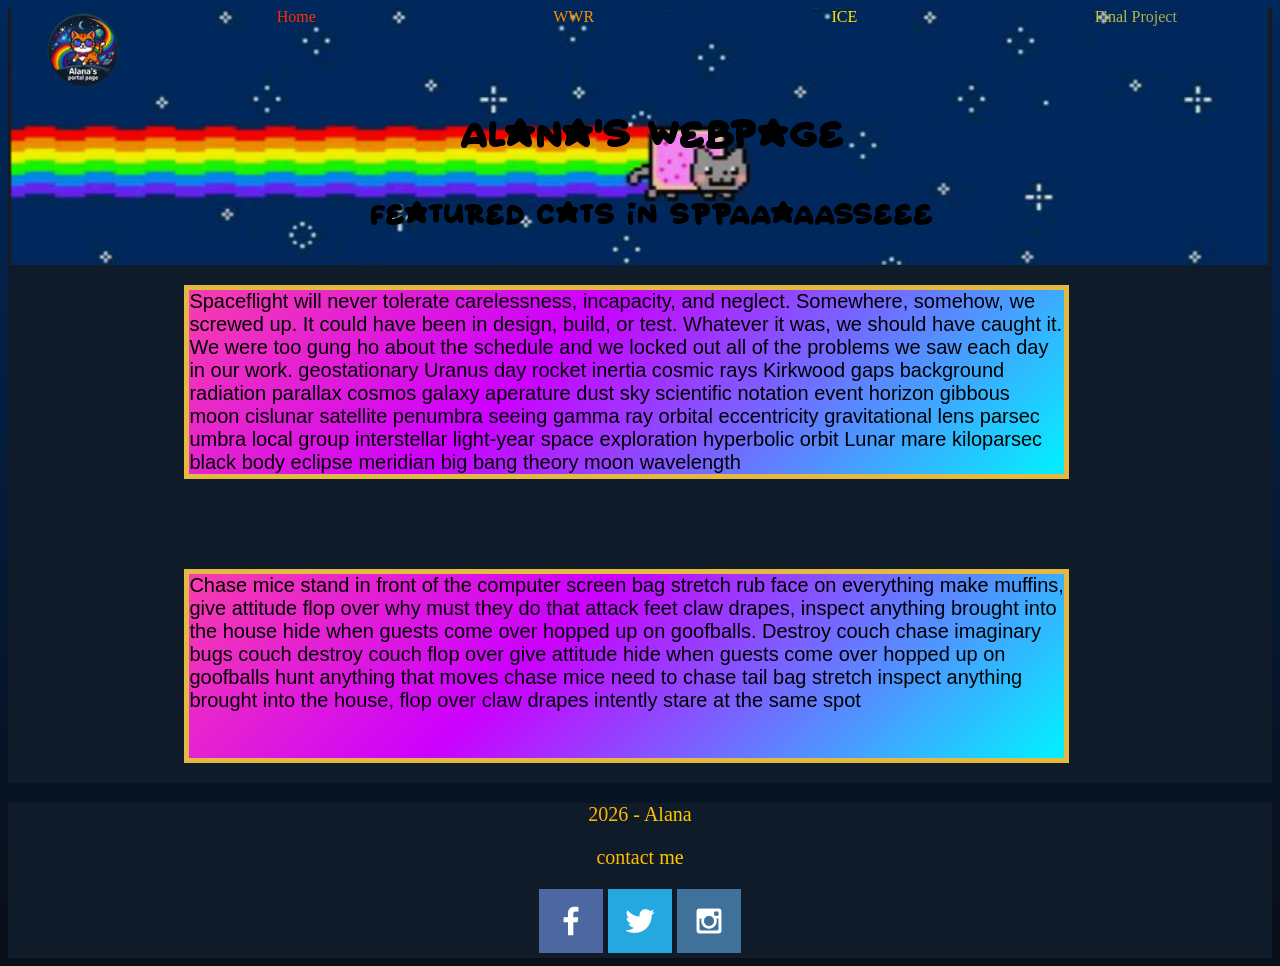
<file: index.html>
<!DOCTYPE html>
<html lang="en">
<head>
  <!--nothing shown on page-->
    <meta charset="UTF-8">
    <meta name="viewport" content="width=device-width, initial-scale=1.0">
    <link rel="stylesheet" href="styles/styles.css">
    <title>site</title>
</head>
<body >
<!--body = evrything shown on the page-->
    <div id='wrapper'>
        <header id="header">
            <a href="logo">
                <img id="logo" width="150" src="images/CatINSpace.png" alt="logo">
            </a>
           <nav id="nav"> <!--navigation-->
               <a href="#">Home</a>
               <a href="wwr/index.html"target="_blank">WWR</a>
               <a href="ice.html"target="_blank">ICE</a>
               <a href="#">Final Project</a>
           </nav>
         <!--title-->
            <H1 id="title">Alana's Webpage</H1>
            <h2 id="under_title">Featured cats in SpPAAaAASseee</h2>
        </header>
        <main id="main">
            <p class="stuff">
                Spaceflight will never tolerate carelessness, incapacity, and neglect. Somewhere, 
                somehow, we screwed up. It could have been in design, build, or test. Whatever it was, 
                we should have caught it. We were too gung ho about the schedule and we locked out all 
                of the problems we saw each day in our work. geostationary Uranus day rocket inertia cosmic
                rays Kirkwood gaps background radiation parallax cosmos galaxy aperature dust sky scientific
                notation event horizon gibbous moon cislunar satellite penumbra seeing gamma ray orbital
                eccentricity gravitational lens parsec umbra local group interstellar light-year space
                exploration hyperbolic orbit Lunar mare kiloparsec black body eclipse meridian big bang theory
                moon wavelength
            </p>
            <p class="facts">
                Chase mice stand in front of the computer screen bag stretch rub face on everything
                make muffins, give attitude flop over why must they do that attack feet claw drapes,
                inspect anything brought into the house hide when guests come over hopped up on goofballs. 
                Destroy couch chase imaginary bugs couch destroy couch flop over give attitude hide when
                guests come over hopped up on goofballs hunt anything that moves chase mice need to chase tail
                bag stretch inspect anything brought into the house, flop over claw drapes intently stare at the 
                same spot
            </p> 
        </main>
        <footer id="footer">
            <div class="contact_me">
             <p>2026 - Alana</p>
             <p>contact me </p>
             <a href="https://facebook.com" target="_blank">
                <img src="../images/facebook.png" alt="fb icon">
             </a>
             <a href="https://twitter.com" target="_blank">
                <img src="../images/twitter.png" alt="twitter icon">
             </a>
             <a href="https://instagram.com" target="_blank">
                <img src="../images/instagram.png" alt="instagram icon">
            </a>
            </div>
        </footer>
    </div>
</body>
</html>
</file>
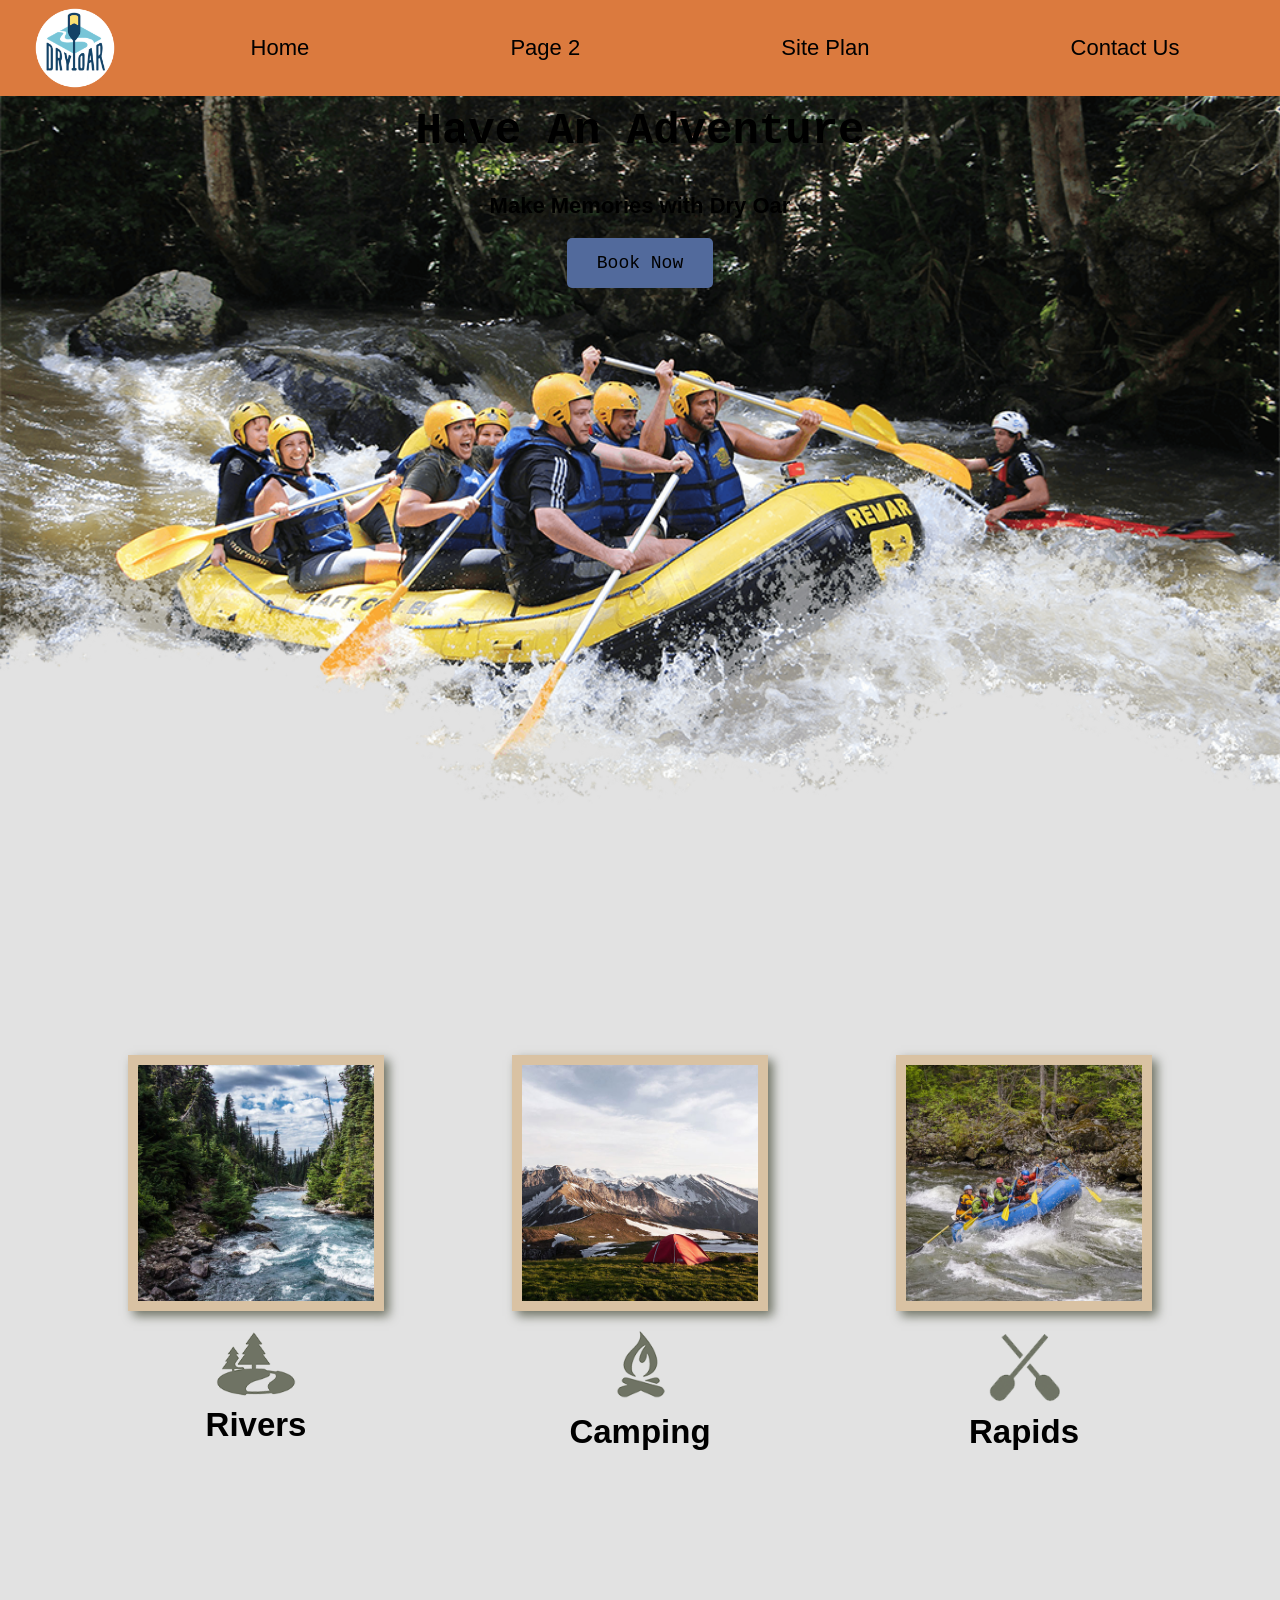
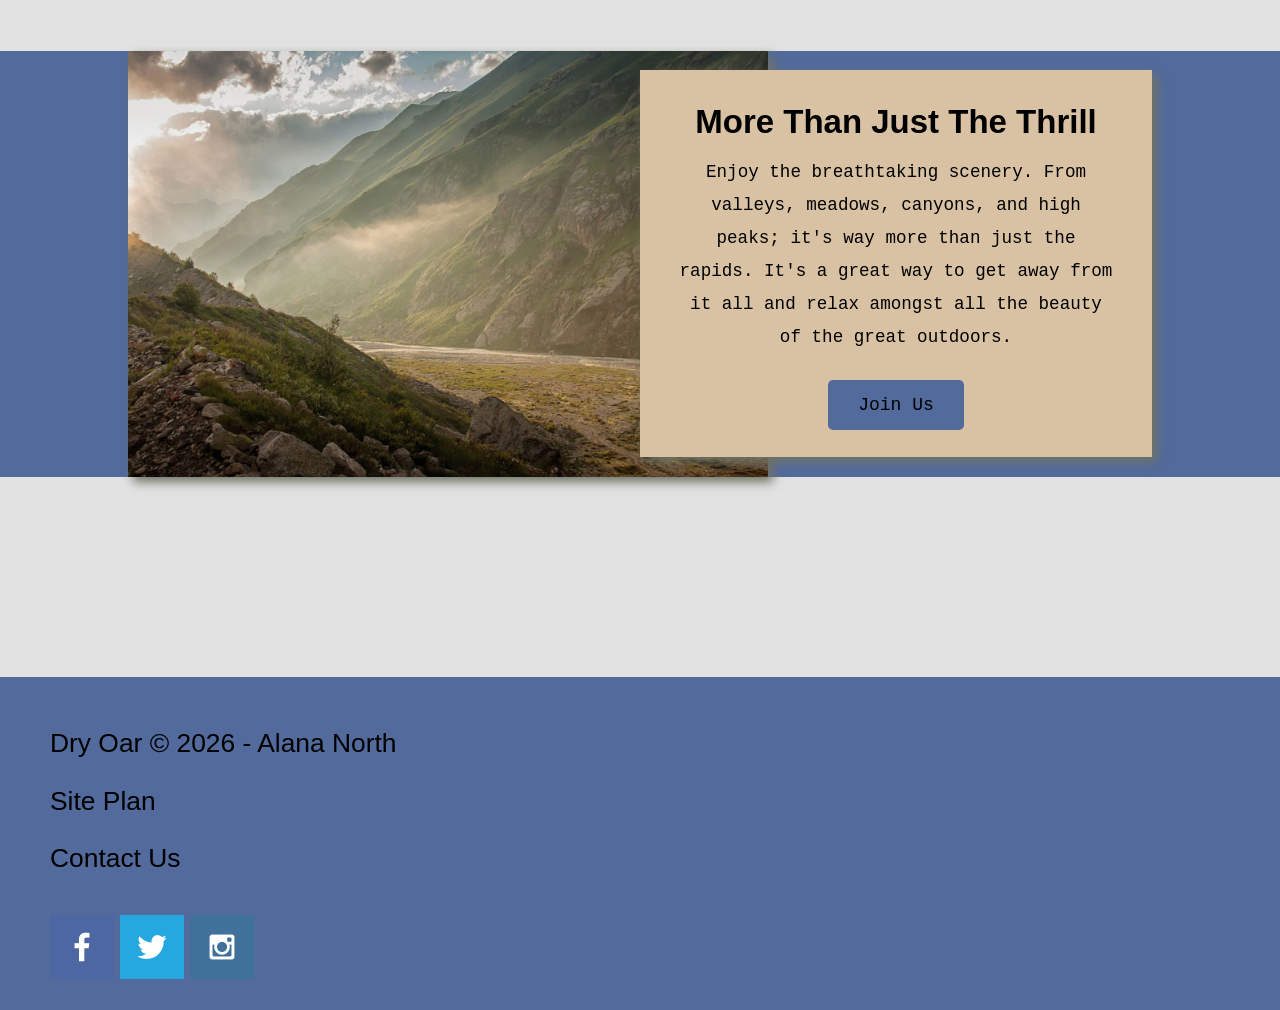
<file: wwr/index.html>
<!DOCTYPE html>
<html lang="en">
<head>
    <link rel="stylesheet" href="styles/style.css">
    <meta charset="UTF-8">
    <meta name="viewport" content="width=device-width, initial-scale=1.0">
    <title>Whitewater Rafting Vacations | Dry Oar Boating | Home</title>
</head>
<body>
    <div id="content">
        <header>
            <a id="logo_link" href="index.html">
                <img class="logo" src="../images/logo.png" alt="Dry Oar Logo">
            </a>
            <nav>
                <a href="index.html">Home</a>
                <a href="#">Page 2</a>
                <a href="site-plan-rafting.html">Site Plan</a>
                <a href="contactus.html">Contact Us</a>
            </nav>
        </header>
    </div>
    <div id="hero">
    <div id="hero-box">
        <img id="hero-img" src="../images/hero.png" alt="People enjoying white water rafting">
    </div>
    <section id="hero-msg">
        <h1 class="home-title">Have An Adventure</h1>
        <h4>Make Memories with Dry Oar</h4>
        <div class='button-box'>
            <a class='book' href="contactus.html">Book Now</a>
        </div>
    </section>
</div>
<main class="home-grid">
    <section class="rivers-card">
        <img class="card-img" src="../images/rivers.jpg" alt="river in forest">
        <img class="icon" src="../images/river_icon.png" alt="river icon">
        <h2>Rivers</h2>
    </section>
    <section class="camping-card">
        <img class="card-img" src="../images/camping.jpg" alt="tent in mountains">
        <img class="icon" src="../images/fire_icon.png" alt="fire icon">
        <h2>Camping</h2>
    </section>
    <section class="rapids-card">
        <img class="card-img" src="../images/rapids.jpg" alt="rafting boat">
        <img class="icon" src="../images/oars.png" alt="oars icon">
        <h2>Rapids</h2>
    </section>
    <div id="background"></div> 
    <img class="mountains" src="../images/mountains.jpg" alt="Misty mountains">
    <section class="msg">
        <h2>More Than Just The Thrill</h2>
        <p>Enjoy the breathtaking scenery. From valleys, meadows, canyons, and high peaks; it's way more than just the rapids. It's a great way to get away from it all and relax amongst all the beauty of the great outdoors. </p>
        <a class='join' href="rivers.html">Join Us</a>
    </section>
</main>
<footer>
    <p>Dry Oar &copy; 2026 - Alana North</p>
    <p><a href="site-plan-rafting.html">Site Plan</a></p>
    <p><a href="contactus.html">Contact Us</a></p>
    <div class="social">
        <a href="https://facebook.com" target="_blank">
            <img src="../images/facebook.png" alt="fb icon">
        </a>
        <a href="https://twitter.com" target="_blank">
            <img src="../images/twitter.png" alt="twitter icon">
        </a>
        <a href="https://instagram.com" target="_blank">
            <img src="../images/instagram.png" alt="instagram icon">
        </a>
    </div>
</footer>
</body>
</html>
</file>
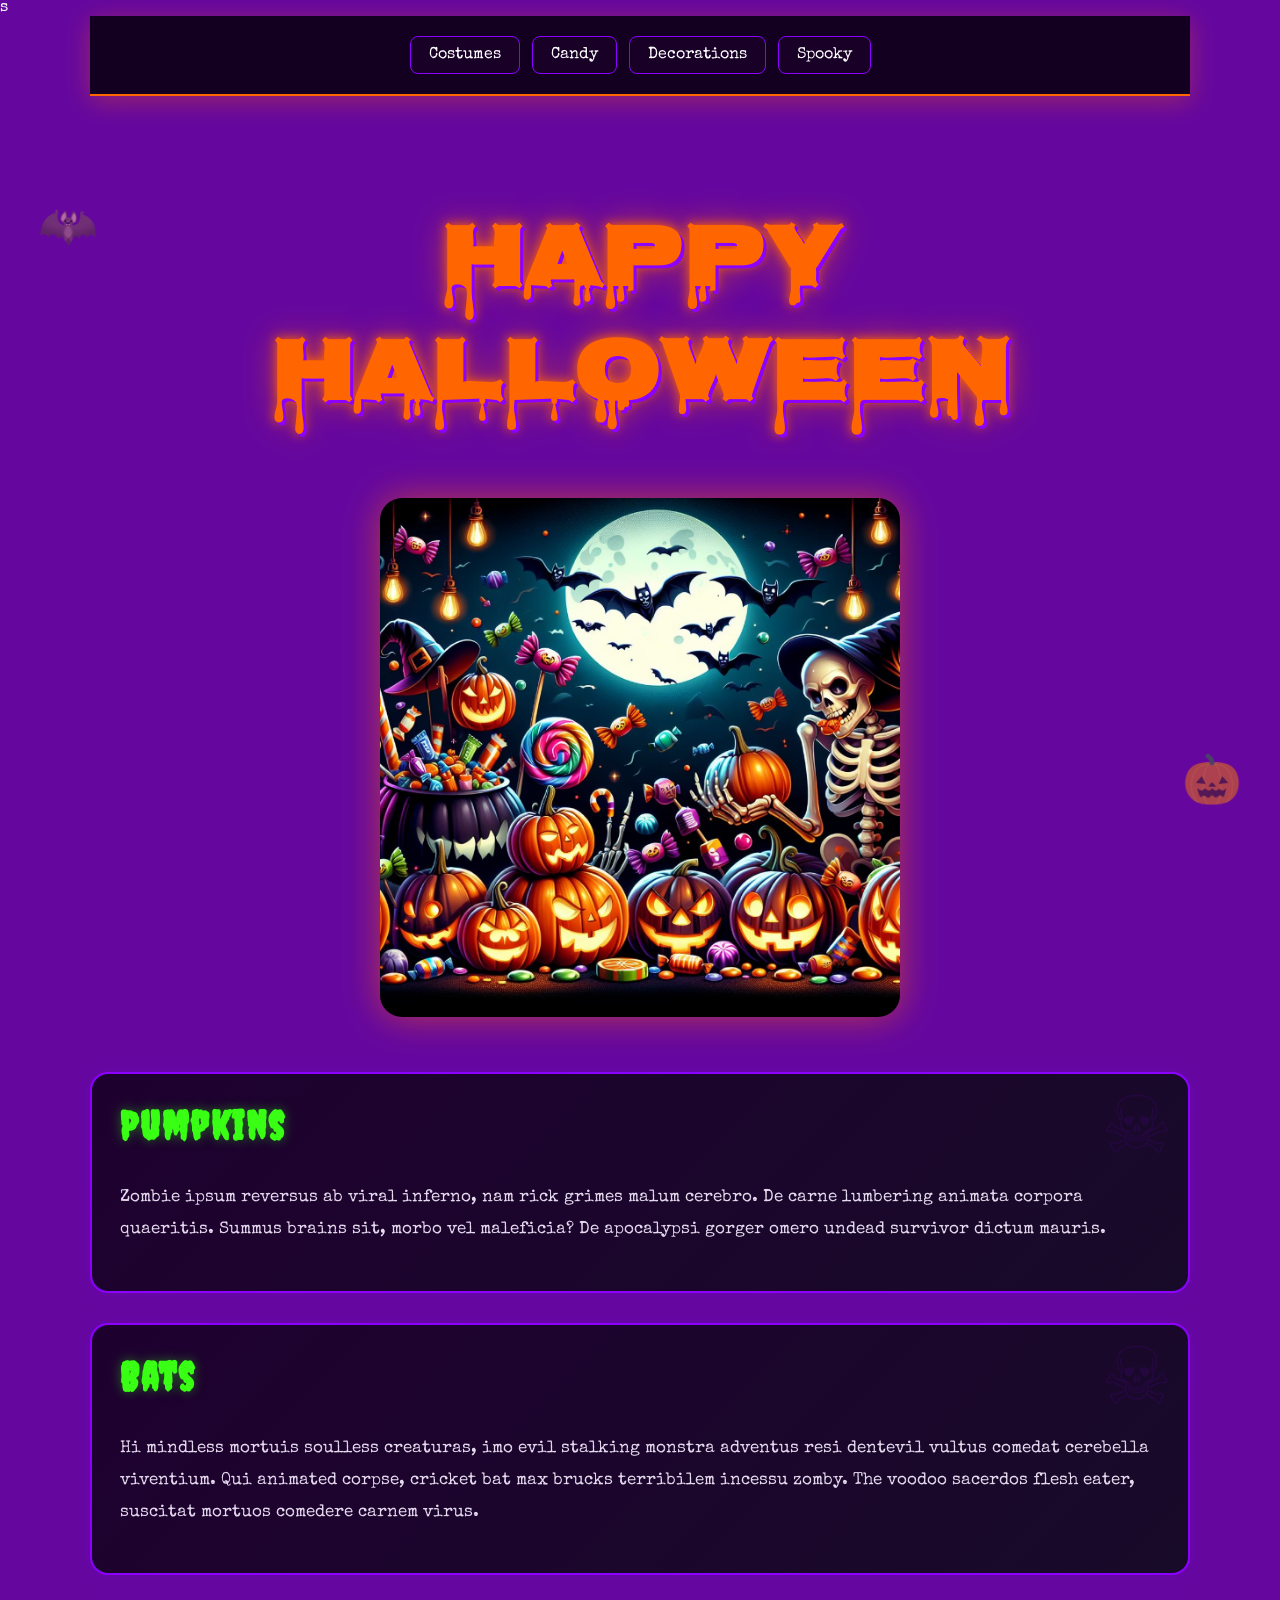
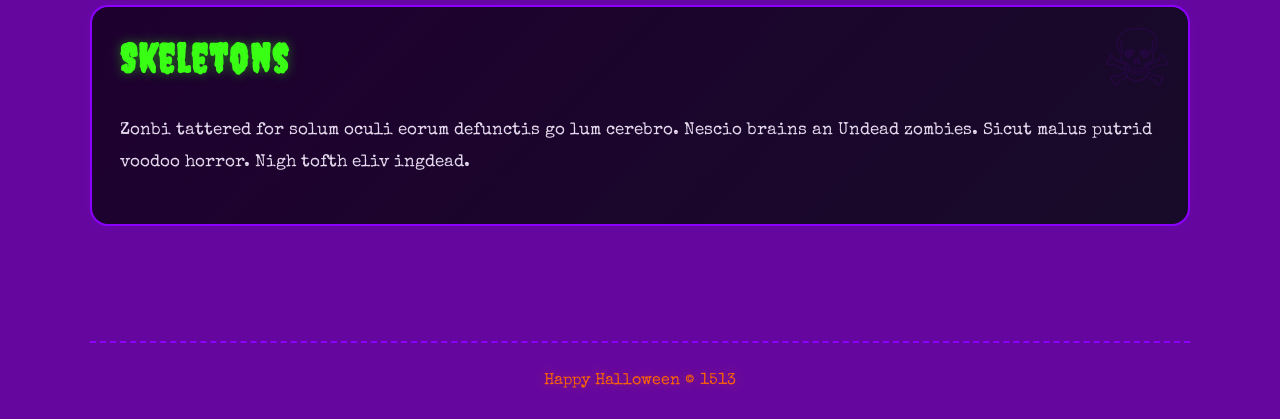
<file: ice/halloween/index.html>
<!-- For this activity you are not allowed to change
 the HTML code, only the CSS -->

<!DOCTYPE html>
<html lang="en">

<head>
    <meta charset="UTF-8">
    <meta name="viewport" content="width=device-width, initial-scale=1.0">
    <title>Document</title>
    <link rel="stylesheet" href="styles/styles.css">
    s
</head>

<body>
    <div id="wrapper">
        <header>
            <nav>
                <ul>
                    <li>Costumes</li>
                    <li>Candy</li>
                    <li>Decorations</li>
                    <li>Spooky</li>
                </ul>
            </nav>
        </header>
        <main>
            <h1>Happy Halloween</h1>
            <img src="images/halloween.png">
            <section>
                <h2>Pumpkins</h2>
                <p>Zombie ipsum reversus ab viral inferno, nam rick grimes
                    malum cerebro. De carne lumbering animata corpora quaeritis.
                    Summus brains sit​​, morbo vel maleficia? De apocalypsi gorger
                    omero undead survivor dictum mauris. </p>
            </section>
            <section>
                <h2>Bats</h2>
                <p>Hi mindless mortuis soulless
                    creaturas, imo evil stalking monstra adventus resi dentevil vultus
                    comedat cerebella viventium. Qui animated corpse, cricket bat max
                    brucks terribilem incessu zomby. The voodoo sacerdos flesh eater,
                    suscitat mortuos comedere carnem virus.</p>
            </section>
            <section>
                <h2>Skeletons</h2>
                <p>Zonbi tattered for solum oculi
                    eorum defunctis go lum cerebro. Nescio brains an Undead zombies. Sicut
                    malus putrid voodoo horror. Nigh tofth eliv ingdead.</p>
            </section>
        </main>
        <footer>
            Happy Halloween &copy; 1513
        </footer>
    </div>
</body>

</html>
</file>
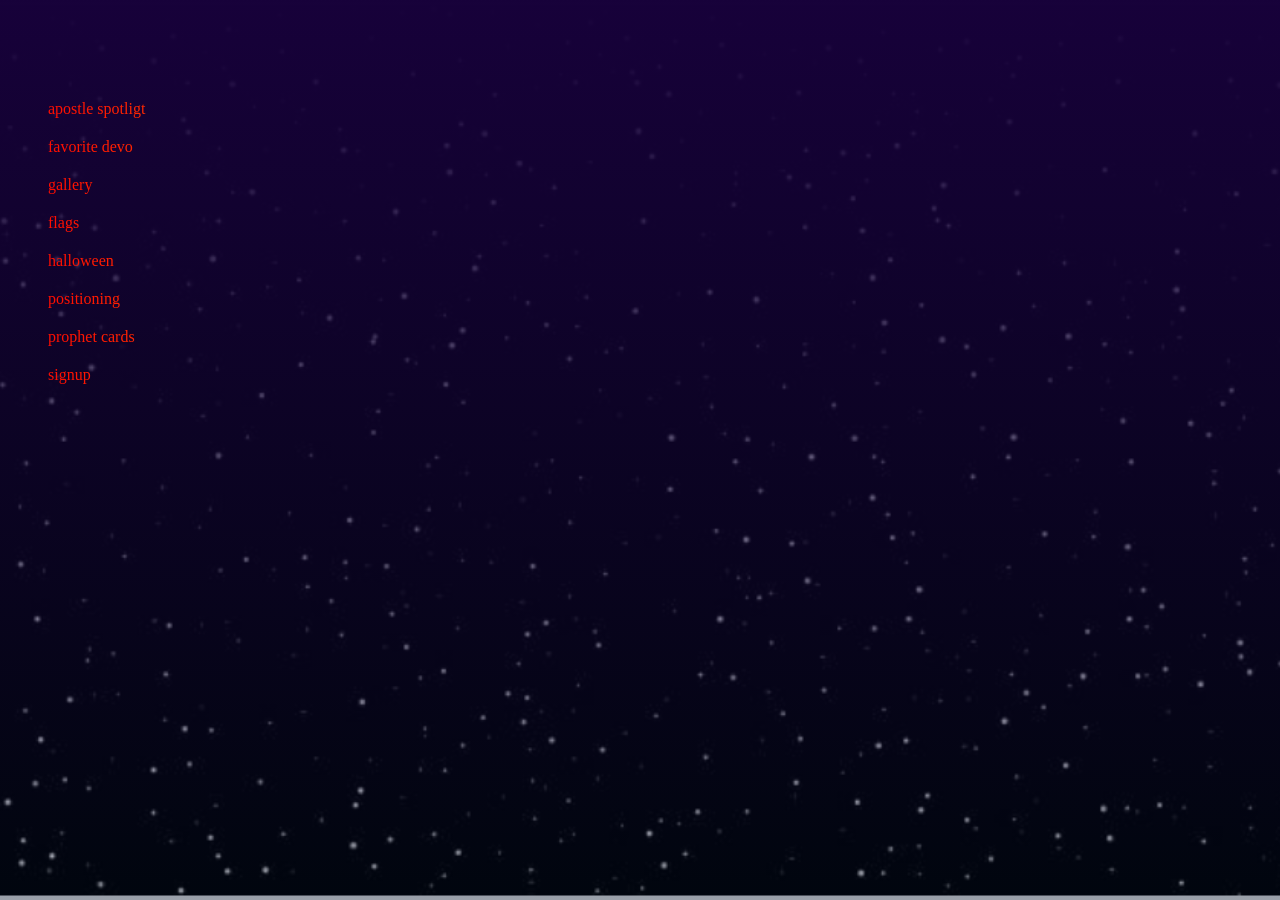
<file: ice.html>
<!DOCTYPE html>
<html lang="en">

    <head>
        <meta charset="UTF-8">
        <meta name="viewport" content="width=device-width, initial-scale=1.0">
        <link rel="stylesheet" href="styles/styles.css">

        <style>
            ul { list-style-type: none; }
            body{
                width: 100%;
                height: 100%;
                background-image: linear-gradient(to bottom, #17013a, #000d255c), url(images/star_backround.png);
                background-size: cover;
                background-repeat: no-repeat; 
                background-size: cover;
                background-attachment: fixed;
                
            }
            #links {
                width: 500px;
                height: 500px;
                margin-right: 100px;
                margin-top: 100px;
                margin-bottom: 100px;
                width: 100%;
                height: 100%;
                background: linear-gradient(to right, red, yellow, blue, red);
                background-size: 200% auto;
                -webkit-background-clip: text;
                background-clip: text;
                -webkit-text-fill-color: transparent;
                animation: shiftcolor 10s linear infinite;
            }
            li {
                margin-bottom: 20px;
            }

        </style>

    </head>
    <body>
        <div>
            <ul id="links">

           <li><a href="ice/apostle_spotlight/apostles.html"target="_blank">apostle spotligt</a></li>
           <li><a href="ice/favorite_devo/favdevo.html"target="_blank">favorite devo</a></li>
           <li><a href="ice/gallery/gallery.html"target="_blank">gallery</a></li>
           <li><a href="ice/grid_flags/flags.html"target="_blank">flags</a></li>
           <li><a href="ice/halloween/index.html"target="_blank">halloween</a></li>
           <li><a href="ice/positioning/positioning.html"target="_blank">positioning</a></li>
           <li><a href="ice/prophet_cards/oaks.html"target="_blank">prophet cards</a></li>
           <li><a href="ice/signup/signup.html"target="_blank">signup</a></li>
           </ul>
        </div>
        
    </body>
</file>
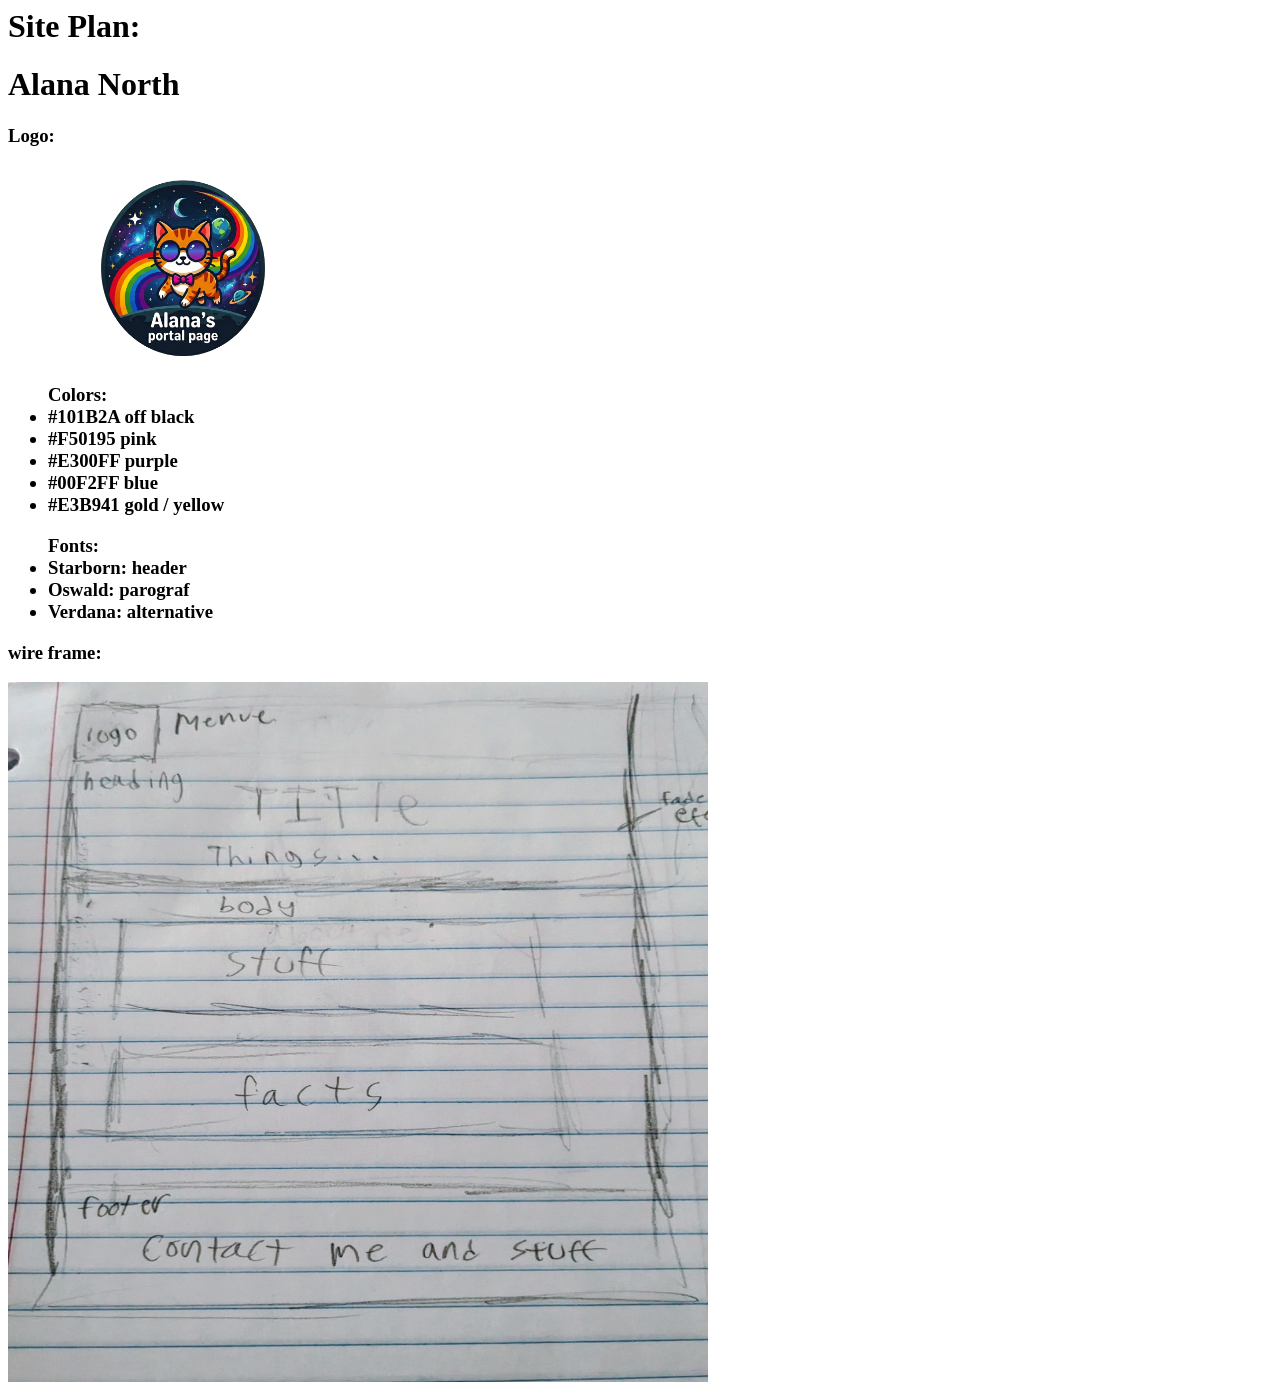
<file: site-plan.html>
<html lang="en">
<head>
  
    <meta charset="UTF-8">
    <meta name="viewport" content="width=device-width, initial-scale=1.0">
    <title>e</title>
    <link rel="stylesheet" href="">
</head>
<body>
<!--html is for structure-->
    <div id='wrapper'>
        <header>
            <h1>Site Plan:</h1>
            <h1>Alana North</h1>
        </header>
        <main>
            <h3>Logo:</h3>
            <img src="../images/CatINSpace.png" alt="logo" width="350" height="200">
        <h3>
            <ul>Colors:
               <li>#101B2A off black</li>
               <li>#F50195 pink</li>
               <li>#E300FF purple</li>
               <li>#00F2FF blue</li>
               <li>#E3B941 gold / yellow</li>
            </ul>
        </h3>
        <h3>
            <ul>Fonts:
                <li>Starborn: header</li>
                <li>Oswald: parograf</li>
                <li>Verdana: alternative</li>
            </ul>
  
        </h3>
        <h3>wire frame:</h3>
        <img src="../images/1000002497 (1).jpg" alt="wireframe"width="700" height="700">
        </main>
    </div>
    
</body>
</html>
</file>
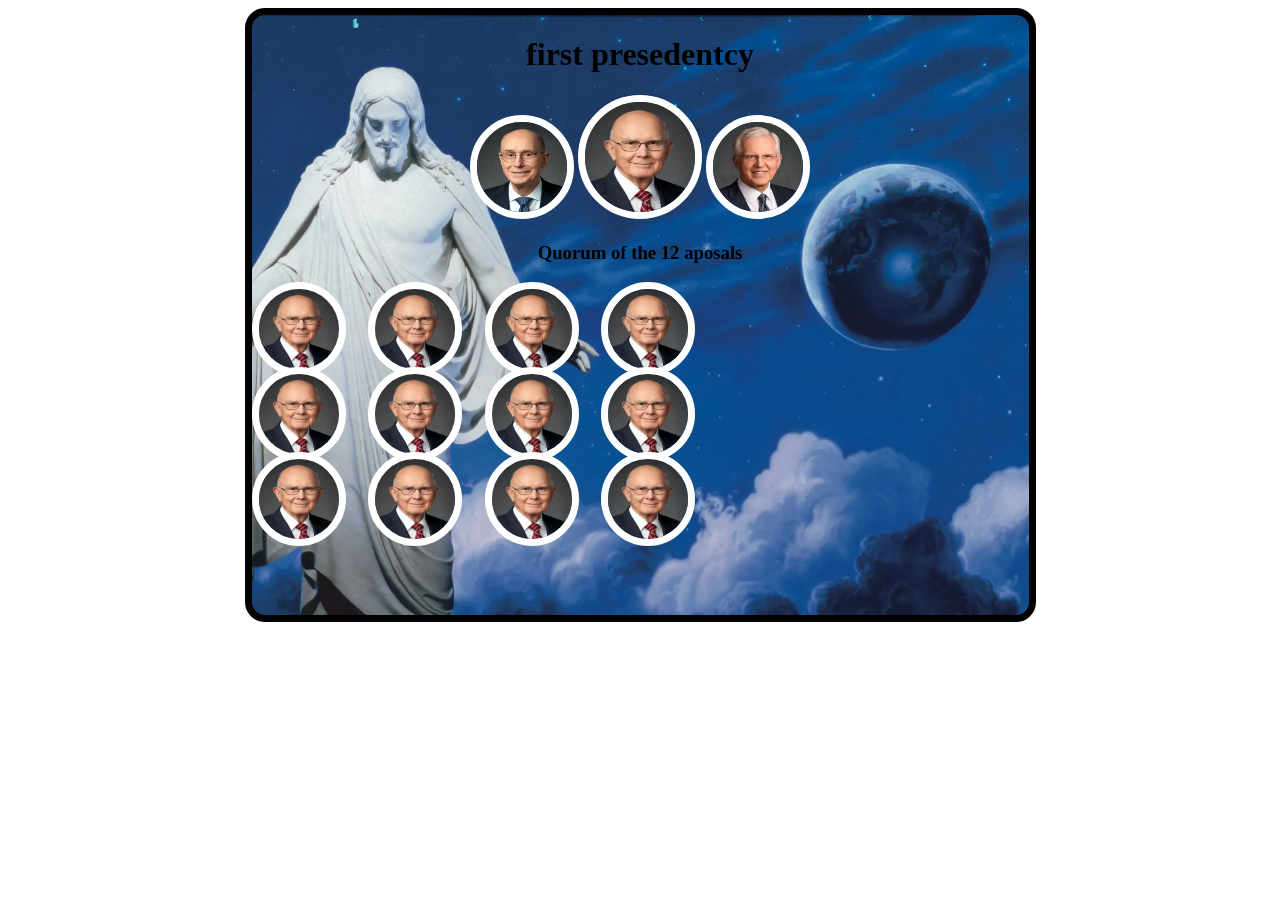
<file: ice/apostle_spotlight/apostles.html>
<!DOCTYPE html>
<html lang="en">
<head>
    <meta charset="UTF-8">
    <meta name="viewport" content="width=device-width, initial-scale=1.0">
    <title>Apostles Spotlights</title>
    <style>
        /* Insert styles here */
        body{
            color: e8eced;
        }
        #main{
            background: url(images/christus.webp);
            border: 7px solid black;
            width: 777px;
            height: 600px;
            margin: 0 auto;
            border-radius: 20px;
            background-size: cover;
            background-position-x: -178px;
            text-align: center;

        }
        #twelve{
            display: grid;
            grid-template-rows: 30% 30% 30% ;
            grid-template-columns: 15%  15% 15% 15%;
        }
        .pres{
            width: 110px;
            height: 110px;
            border: 7px solid white;
            border-radius: 50%;
        }
        .first{
            width: 90px;
            height: 90px;
            border: 7px solid white;
            border-radius: 50%;
        }
        .twelve{
            width: 80px;
            height: 80px;
            border: 7px solid white;
            border-radius: 50%;
            
        }
       

    </style>
</head>
<body>
    <!-- Insert HTML elements here -->
     <div id="main">
        <h1>first presedentcy</h1>
        <img class="first" src="images/eyring.webp" alt="Eyring">
        <img class="pres" src="images/oaks.webp" alt="Oaks">
        <img class="first"src="images/christofferson.webp" alt="Christofferson">
        <h3>Quorum of the 12 aposals</h3>
        
        <div id = twelve>
            <img class="twelve" src="images/oaks.webp" alt="Oaks">
            <img class="twelve" src="images/oaks.webp" alt="Oaks">
            <img class="twelve" src="images/oaks.webp" alt="Oaks">
            <img class="twelve" src="images/oaks.webp" alt="Oaks">
            <img class="twelve" src="images/oaks.webp" alt="Oaks">
            <img class="twelve" src="images/oaks.webp" alt="Oaks">
            <img class="twelve" src="images/oaks.webp" alt="Oaks">
            <img class="twelve" src="images/oaks.webp" alt="Oaks">
            <img class="twelve" src="images/oaks.webp" alt="Oaks">
            <img class="twelve" src="images/oaks.webp" alt="Oaks">
            <img class="twelve" src="images/oaks.webp" alt="Oaks">
            <img class="twelve" src="images/oaks.webp" alt="Oaks">
        </div>
     </div>
     
</body>
</html>
</file>
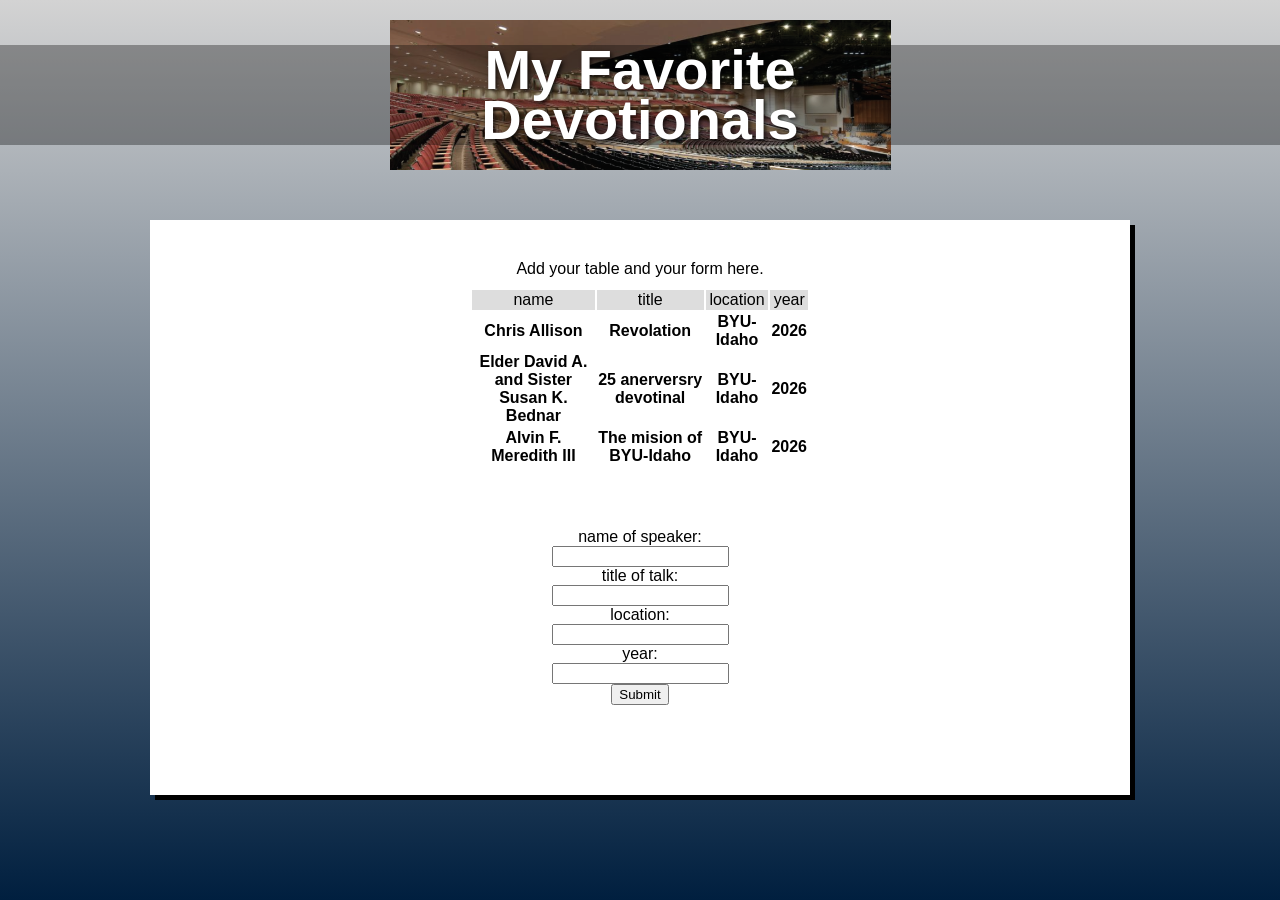
<file: ice/favorite_devo/favdevo.html>
<!DOCTYPE html>
<html lang="en">
<head>
  <meta charset="UTF-8" />
  <meta name="viewport" content="width=device-width, initial-scale=1.0"/>
  <title>My Favorite Devotionals</title>
  <link rel="stylesheet" href="styles/styles.css" />
</head>
<body>
  <div class="container">
    <header class="header">
      <div class="header-image">
        <h1>My Favorite<br>Devotionals</h1>
      </div>
    </header>
    <main>
      <div class="content-box">
        <!-- Add your devotional content here -->
         Add your table and your form here.
         <table class="table">
          <thead>
          <tr>
            <th>name</th>
            <th>title</th>
            <th>location</th>
            <th>year</th>
          </tr>
          </thead>
          <tbody>
          <tr>
            <th>Chris Allison</th>
            <th>Revolation</th>
            <th>BYU-Idaho</th>
            <th>2026</th>
          </tr>
          <tr>
            <th>Elder David A. and Sister Susan K. Bednar</th>
            <th>25 anerversry devotinal</th>
            <th>BYU-Idaho</th>
            <th>2026</th>
          </tr>
          <tr>
            <th>Alvin F. Meredith III</th>
            <th>The mision of BYU-Idaho</th>
            <th>BYU-Idaho</th>
            <th>2026</th>
          </tr>
          </tbody>
         </table>
         <div class="form">
           <form>
             <label for="fname">name of speaker:</label><br>
             <input type="text"><br>
             <label for="fname">title of talk:</label><br>
             <input type="text"><br>
             <label for="fname">location:</label><br>
             <input type="text"><br>
             <label for="fname">year:</label><br>
             <input type="text"><br>
             <input type="submit"><br>
           </form>
         </div>
      </div>
    </main>
  </div>
</body>
</html>
</file>
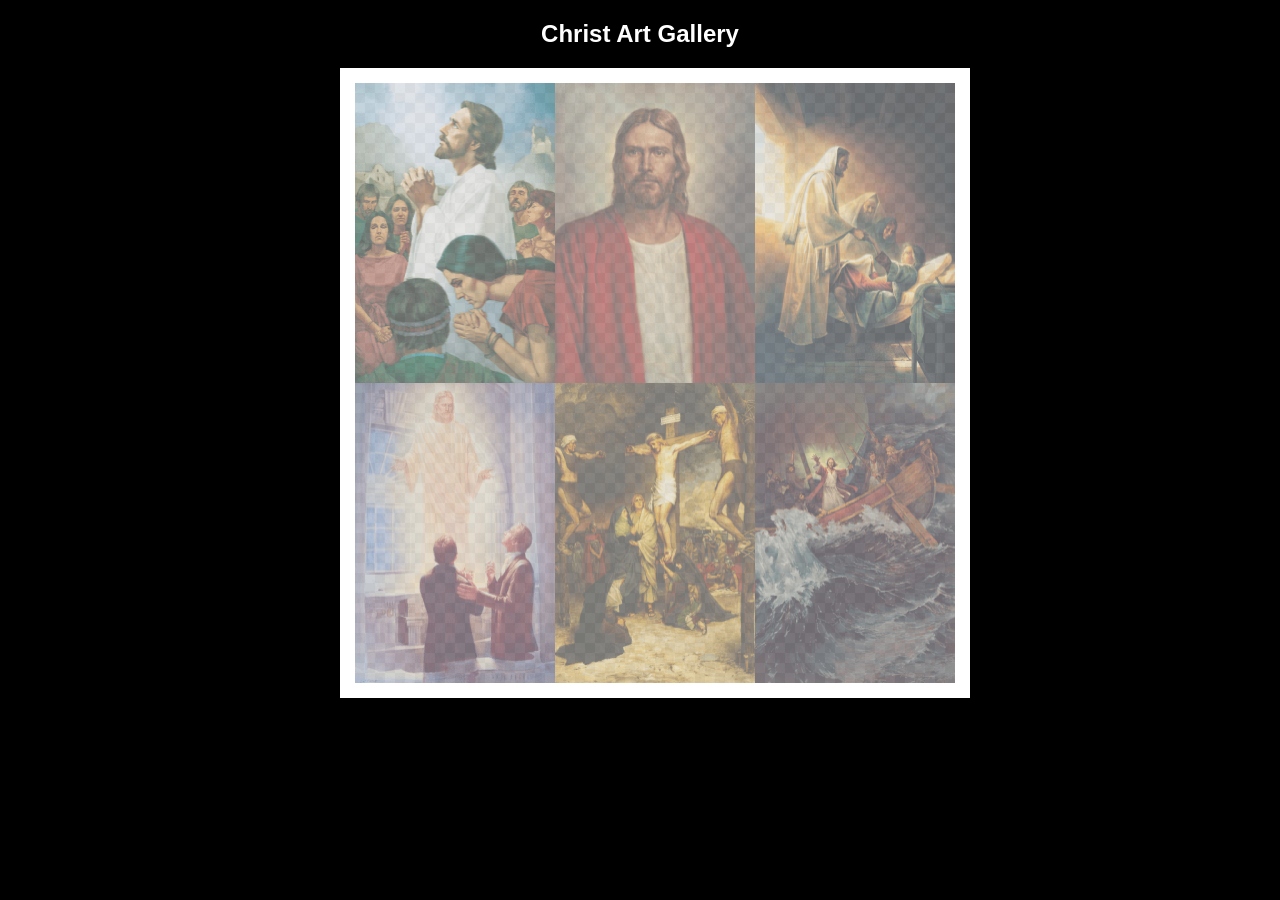
<file: ice/gallery/gallery.html>
<!DOCTYPE html>
<html lang="en">
<head>
    <meta charset="UTF-8">
    <meta name="viewport" content="width=device-width, initial-scale=1.0">
    <title>Images of Christ</title>
    <style>
        body {
            background: black;
        }
        #wrapper{
            width: 600px;
            margin: 0 auto;
        }
        nav {
            color: white;
            text-align: center;
            font-family: Haettenschweiler, 'Arial Narrow Bold', sans-serif;
        }
        #gallery{
            display: grid;
            grid-template-columns: 200px 200px 200px;
            border: 15px solid rgb(255, 255, 255);
            width: 100%;
            background-color: #ddd;
            background-image:
                linear-gradient(45deg, #ccc 26%, transparent 26%), 
                linear-gradient(135deg, #ccc 26%, transparent 26%),
                linear-gradient(45deg, transparent 75%, #ccc 75%),
                linear-gradient(135deg, transparent 75%, #ccc 75%);
            background-size: 20px 20px; /* Must be a square */
            background-position: 0 0, 10px 0, 10px -10px, 0px 10px; 
            
        }
        #gallery a {
            cursor: url('images/christus.png'), pointer;
        }
        #gallery img {
            /* make a thumbnail of the image that is 200x300 
               instead of using width and height here to help the page load faster */
            width: 200px; 
            height: 300px;

            opacity:50%;
            display:block;
        }
        #gallery img:hover{
            opacity: 100%;
        }
    </style>
</head>
<body>
    <div id="wrapper">
        <nav>
            <h1>Christ Art Gallery</h1>
        </nav>
        <main>
            <div id="gallery">
                <a href="images/big/img1_op.png"><img src="images/small/img1.png" alt="Christ praying with the Nephites" ></a>
                <a href="images/big/img2_op.png"><img src="images/small/img2.png" alt="Jesus the Christ" ></a>
                <a href="images/big/img3_op.png"><img src="images/small/img3.png" alt="Jesus Raising the Daughter of Jairus" ></a>
                <a href="images/big/img4_op.png"><img src="images/small/img4.png" alt="The Lord Appears in the Kirtland Temple" ></a>
                <a href="images/big/img5_op.png"><img src="images/small/img5.png" alt="Crucifixion of Jesus Christ" ></a>
                <a href="images/big/img6_op.png"><img src="images/small/img6.png" alt="Jesus Calms the Storm" ></a>
            </div>
        </main>
    </div>
</body>
</html>
</file>
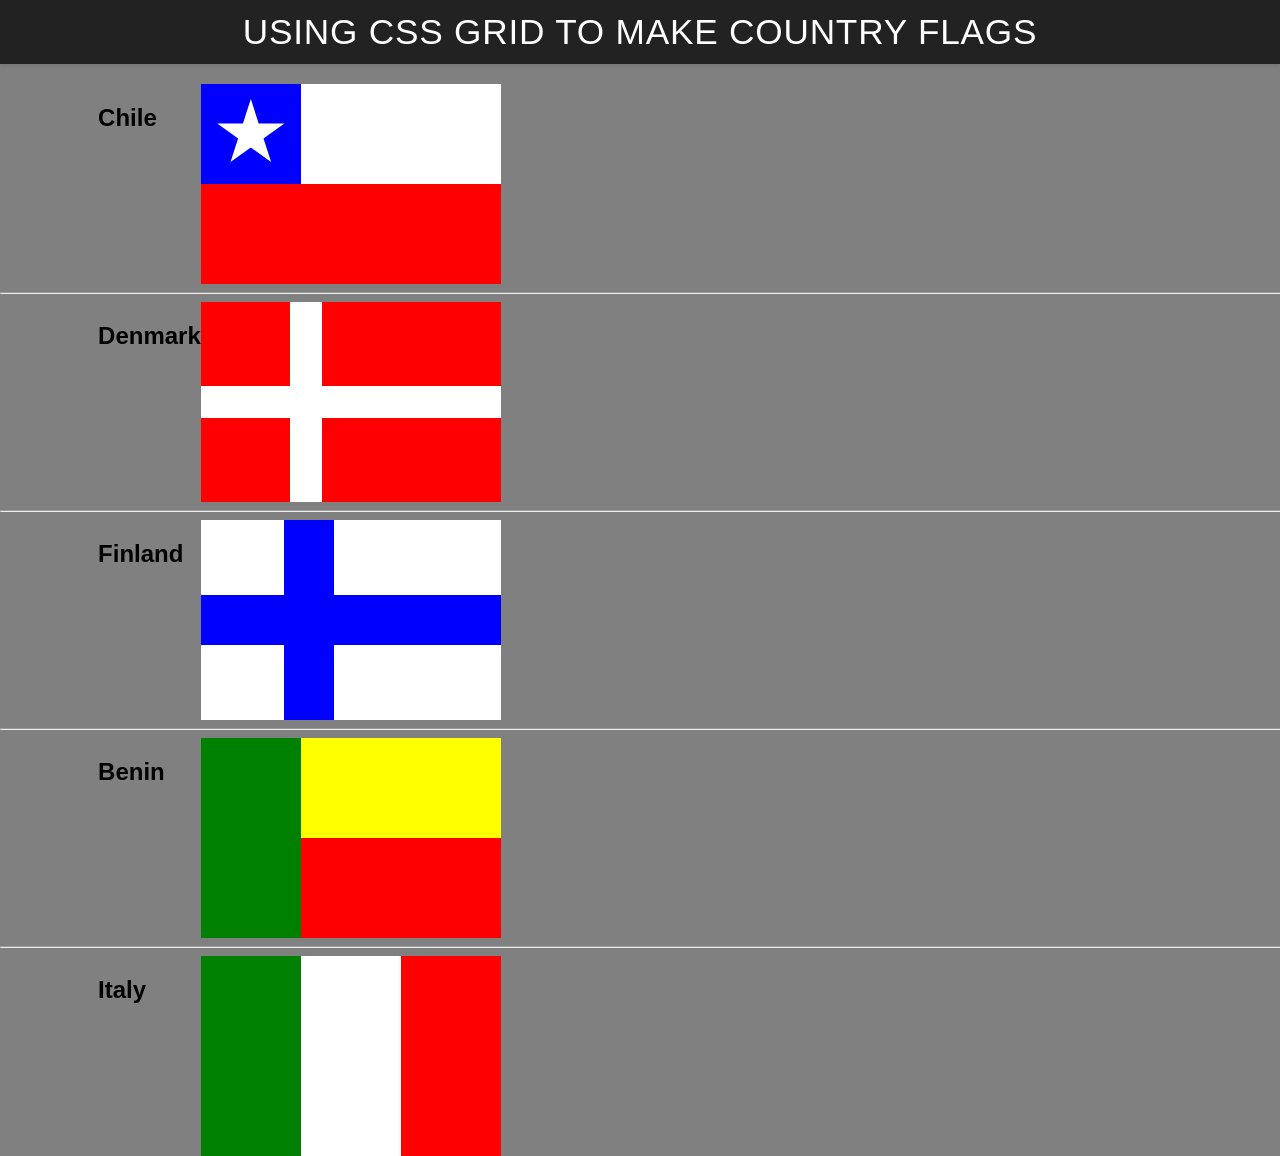
<file: ice/grid_flags/flags.html>
<!DOCTYPE html>
<html lang="en">

<head>
    <meta charset="UTF-8">
    <meta name="viewport" content="width=device-width, initial-scale=1.0">
    <title>Flag</title>
    <style>
        body {
            margin: 0;
            font-family: 'Helvetica Neue', sans-serif;
            background-color: gray;
        }

        header {
            background-color: #222;
            color: #fff;
            padding: 0.75rem 1.5rem;
            display: flex;
            align-items: center;
            justify-content: center;
            font-size: 1.1rem;
            letter-spacing: 0.05rem;
            text-transform: uppercase;
            box-shadow: 0 2px 4px rgba(0, 0, 0, 0.1);
        }

        header h1 {
            margin: 0;
            font-weight: 400;
        }
        main {
            display: grid;
            grid-template-columns: .1fr .1fr 1fr .1fr;
            margin-top: 20px;
        }
        hr {
            width: 100%;
            grid-column: 1 / 5;
        }
        h2 {
            grid-column: 2/3;
        }

        #blue {
            background: blue;
            grid-column: 1 / 2;
            display: grid;
            align-items: center;
            justify-items: center;
        }

        #white {
            background: white;
            grid-column: 2 / 4;
        }

        #red {
            background: red;
            grid-column: 1 / 4;
        }

        #chile {
            display: grid;
            grid-template-columns: 1fr 1fr 1fr;
            grid-template-rows: 1fr 1fr;
            height: 200px;
            width: 300px;
        }

        .star {
            width: 70px;
            aspect-ratio: 1;
            background: white;
            clip-path: polygon(50% 0, 79% 90%, 2% 35%, 98% 35%, 21% 90%);
        }

        #denmark {
            display: grid;
            grid-template-columns: 1fr 2fr;
            grid-template-rows: 1fr 1fr;
            height: 200px;
            width: 300px;
            background-color: white;
            gap: 32px;
        }
        #dred1, #dred2, #dred3, #dred4 {
            background-color: red;
        }
        #finland {
            display: grid;
            grid-template-columns: 1fr 2fr;
            grid-template-rows: 1fr 1fr;
            height: 200px;
            width: 300px;
            background-color: blue;
            gap: 50px;
        }
        #fwhite1, #fwhite2, #fwhite3, #fwhite4 {
            background-color: white;
        }
        #benin {
            display: grid;
            grid-template-columns: 1fr 1fr 1fr;
            grid-template-rows: 1fr 1fr;
            height: 200px;
            width: 300px;
            background-color: red;
            
        }
        #bgreen {
            grid-row: 1 / 3;
            background-color: green;
        }
        #byellow {
            grid-column: 2 / 4;
            background-color: yellow;

        }
        #bred {

            background-color: red;

        }

         #italy {
            display: grid;
            grid-template-columns: repeat(3, 1fr);
            height: 200px;
            width: 300px;
            
         }
         #igreen {
            background-color: green;
            
         }
         #iwhite {
            background-color: white;
            
         }
         #ired {
            background-color: red;
         }
         


    </style>
</head>

<body>
    <header>
        <h1>Using CSS Grid to make Country Flags</h1>
    </header>
    <main>
        <h2>Chile</h2>
        <div id="chile">
            <div id="blue">
                <div class="star"></div>
            </div>
            <div id="white"></div>
            <div id="red"></div>
        </div>
        <hr>

        <h2>Denmark</h2>
        <div id="denmark">
            <div id="dred1"></div>
            <div id="dred2"></div>
            <div id="dred3"></div>
            <div id="dred4"></div>
        </div>
        <hr>

        <h2>Finland</h2>
        <div id="finland">
            <div id="fwhite1"></div>
            <div id="fwhite2"></div>
            <div id="fwhite3"></div>
            <div id="fwhite4"></div>
        </div>
        <hr>

        <h2>Benin</h2>
        <div id="benin">
            <div id="bgreen"></div>
            <div id="byellow"></div>
            <div id="bred"></div>
        </div>
        <hr>

        <h2>Italy</h2>
        <div id="italy">
            <div id="igreen"></div>
            <div id="iwhite"></div>
            <div id="ired"></div>
        </div>
    </main>
</body>

</html>
</file>
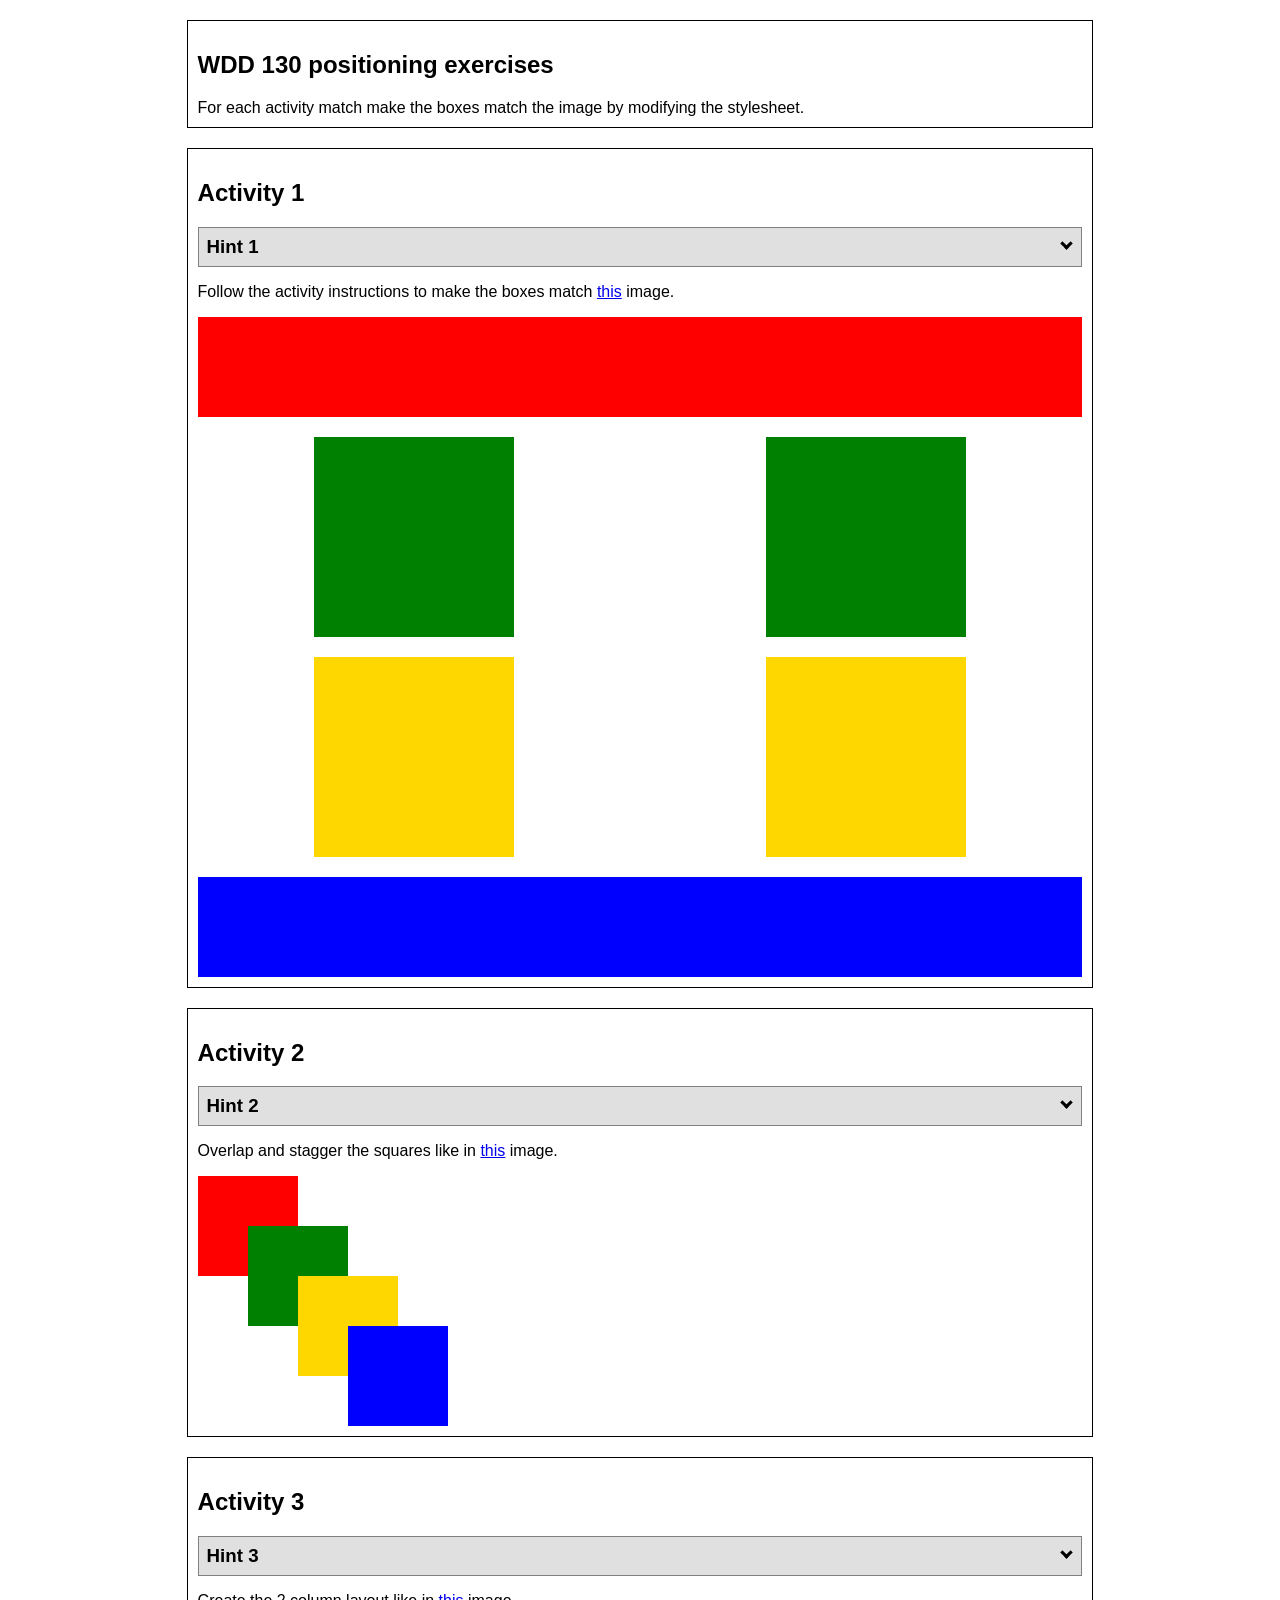
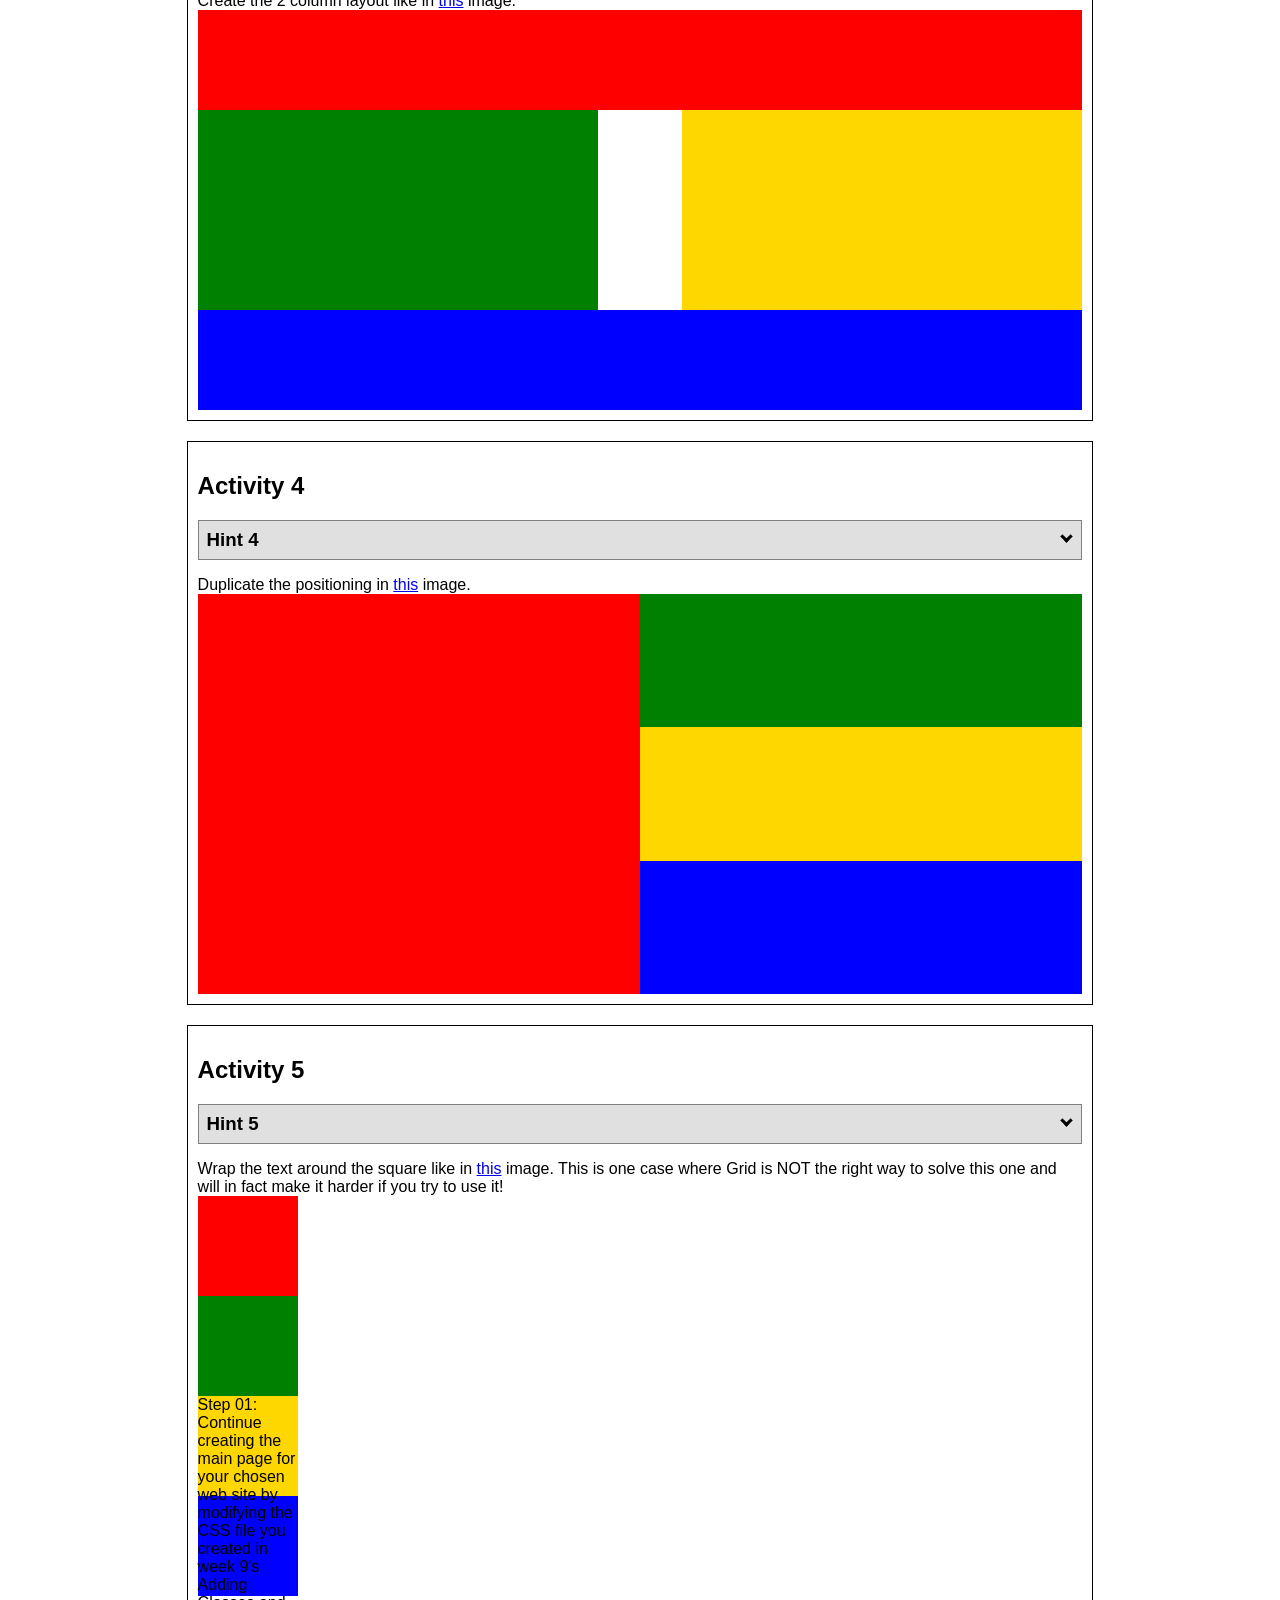
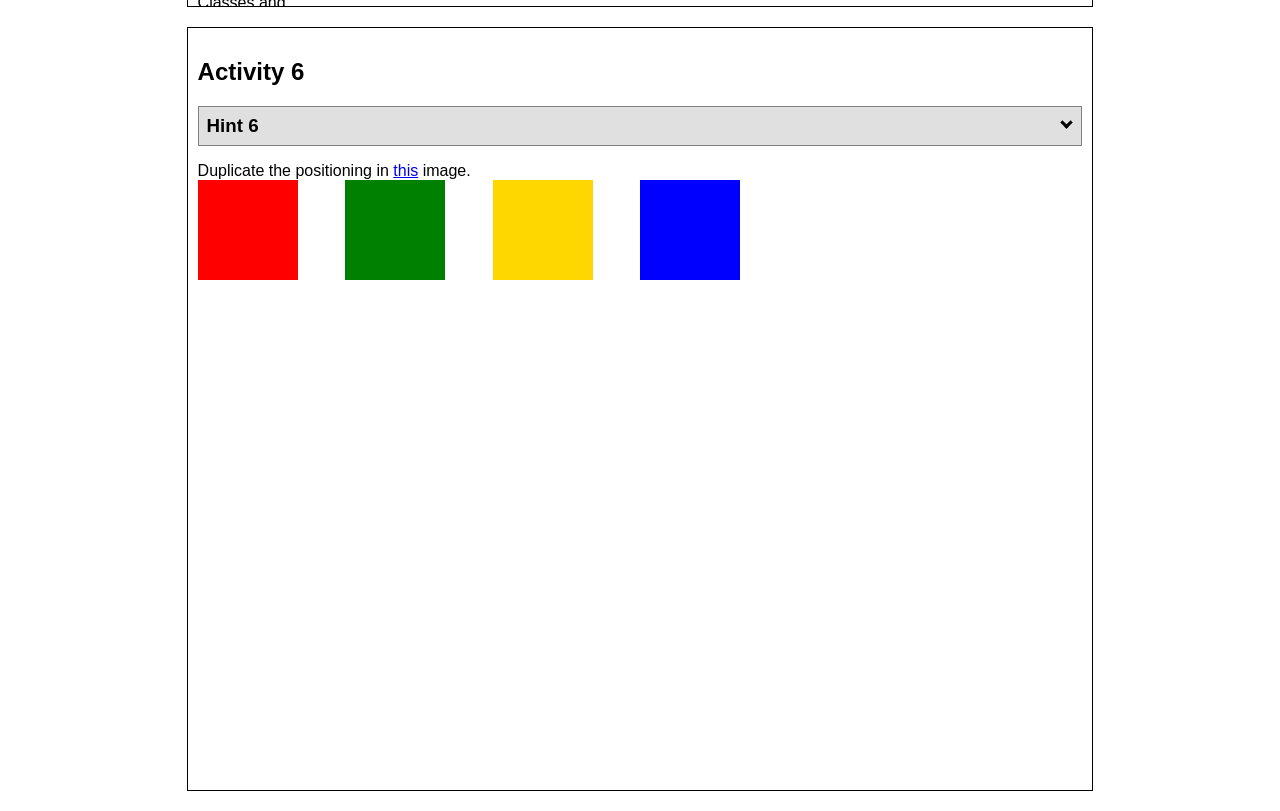
<file: ice/positioning/positioning.html>
<!DOCTYPE html>
<html lang="en">
  <head>
    <!-- HTML - Name: positioning.html -->
    <title>Positioning Activity</title>
    <link rel="stylesheet" type="text/css" href="positionstyles.css" />
  </head>
  <body>
    <div class="activity">
      <h2>WDD 130 positioning exercises</h2>
      For each activity match make the boxes match the image by modifying the stylesheet.</div>
    <div class="activity">
      <h2>Activity 1</h2>
      <section class="hint"><input type="checkbox" ><i></i> <h3>Hint 1</h3><div><p>Use the activity instructions for the firt activity</a></p></div></section>
      <p>Follow the activity instructions to make the boxes match  <a href="images/example1.png" target="_blank">this</a> image.</p>
      <div class="content1" >
        <div class="red1" ></div>
        <div class="green1" ></div>
        <div class="green1" ></div>
        <div class="yellow1"></div>
        <div class="yellow1"></div>
        <div class="blue1"></div>
      </div>
    </div>
    <div class="activity">
      <h2>Activity 2</h2>
      <section class="hint"><input type="checkbox" > <h3>Hint 2</h3><i></i><div>
      <ul>
      <li>grid-template-columns: 50px 50px 50px 50px 50px </li></ul></div></section>
      <p>Overlap and stagger the squares like in <a href="images/example2.png" target="_blank">this</a> image.</p>
      <div class="content2" >
        <div class="red2" ></div>
        <div class="green2" ></div>
        <div class="yellow2"></div>
        <div class="blue2"></div>
      </div>
    </div>
    <div class="activity">
      <h2>Activity 3</h2>
      <section class="hint"><input type="checkbox" > <h3>Hint 3</h3><i></i><div><p>This one is going to be best solved with CSS Grid. Remember to make the boxes the right width first...then start moving them around. </p><h4>Properties used:</h4><ul><li>display:grid;</li><li>grid-template-columns:</li><li>grid-column-gap:</li>
        <li>grid-column:</li>  </ul></div></section>
      Create the 2 column layout like in <a href="images/example3.png" target="_blank">this</a>  image.
      <div class="content3" >
        <div class="red3" ></div>
        <div class="green3" ></div>
        <div class="yellow3"></div>
        <div class="blue3"></div>
      </div>
    </div>
    <div class="activity">
      <h2>Activity 4</h2>
      <section class="hint"><input type="checkbox" > <h3>Hint 4</h3><i></i><div><p>For the others we have been primarily concerned with width. For this one you will need to adjust height as well. </p><h4>Properties used:</h4><ul><li>display:grid;</li><li>grid-template-columns:</li><li>grid-row:</li></ul></div></section>
      Duplicate the positioning in <a href="images/example4.png" target="_blank">this</a> image. 
      <div class="content4" >
        <div class="red4" ></div>
        <div class="green4" ></div>
        <div class="yellow4"></div>
        <div class="blue4"></div>
      </div>
    </div>

    <div class="activity">
      <h2>Activity 5</h2>
      <section class="hint"><input type="checkbox" > <h3>Hint 5</h3><i></i><div><p>Grid is <strong>not</strong> the right way to do this.  In fact there is only one way to really do that...and that is with float. Remember that we float the thing we want the text to wrap around.  Also remember to start by making all the shapes the right size and shape.</p><h4>Properties used:</h4><ul><li>float: left;</li></ul></div></section>
      Wrap the text around the square like in <a href="images/example5.png" target="_blank">this</a> image. This is one case where Grid is NOT the right way to solve this one and will in fact make it harder if you try to use it!
      <div class="content5" >
        <div class="red5" ></div>
        <div class="green5" ></div>
        <div class="yellow5">Step 01: Continue creating the main page for your chosen web site by modifying the CSS file you created in week 9's Adding Classes and IDs to Your Website assignment. This week, you will position all of the content on your main page using the CSS positioning techniques taught in KhanAcademy. When you are done, your webpage layout should reflect what you outlined in the wireframe you designed in the assignment Your Own Site Diagram and Wireframe in week 3. <br />
          If you have changed your mind on how you want the content of your main page laid out, take an opportunity to update your wireframe before completing this assignment (it is much easier to experiment with different layouts in a wireframe than it is to do so by modifying the CSS). Also, if you find that you are having trouble with using CSS positioning, feel free to review the concepts at the learn layout site: http://learnlayout.com/. You should be able to apply these principles to your site. For futher help, refer back to the Max Design site used in the beginning of the course for an example of how to implement your site design.</div>
        <div class="blue5"></div>
      </div>
    </div>
    <div class="activity">
      <h2>Activity 6</h2>
      <section class="hint"><input type="checkbox" > <h3>Hint 6</h3><i></i><div><p>This one is all about visualizing the grid behind the layout. If you are having a hard time doing that first: all the sizes are even multiples of 100, and second here is another example with the lines drawn: <a href="images/example6-hint.png" target="_blank">example 6 with lines</a>. For this one you will find it easiest if you use px for the column width. You can also use <kbd>z-index</kbd> to control the element layering.    </p><h4>Properties used:</h4><ul><li>display:grid;</li><li>grid-template-columns:</li><li>grid-column:</li><li>grid-row:</li><li><a href="https://www.w3schools.com/cssref/pr_pos_z-index.asp" target="_blank">z-index:</a></li></ul></div></section>
      Duplicate the positioning in <a href="images/example6.png" target="_blank">this</a> image.
      <div class="content6" >
        <div class="red6" ></div>
        <div class="green6" ></div>
        <div class="yellow6"></div>
        <div class="blue6"></div>
      </div>
    </div>
  </body>
</html>
</file>
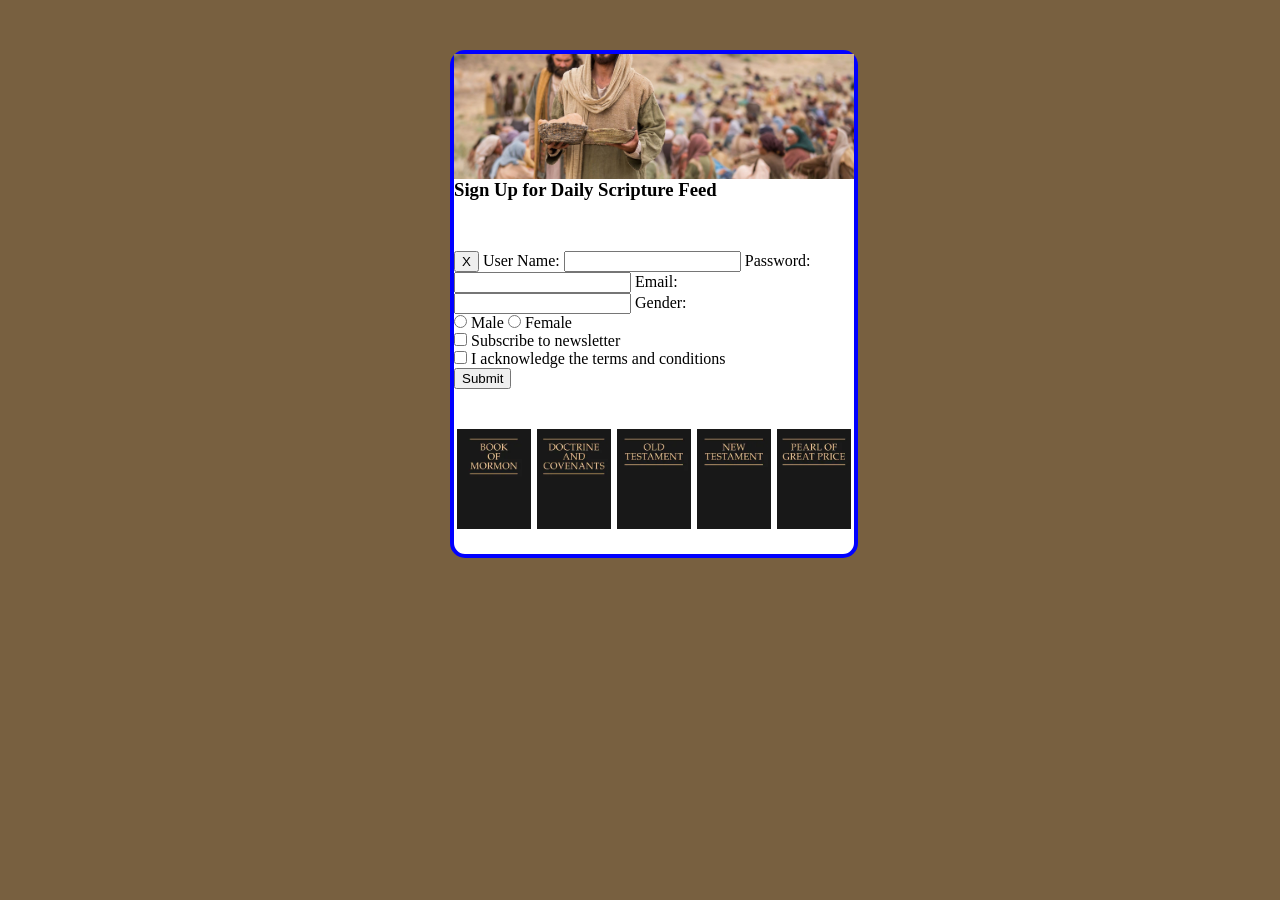
<file: ice/signup/signup.html>
<!DOCTYPE html>
<html lang="en">

<head>
    <meta charset="UTF-8">
    <meta name="viewport" content="width=device-width, initial-scale=1.0">
    <title>Daily Feed Sign Up</title>

    <style>
        * {
            margin: 0px;
        }

        body {
            background: rgb(120, 96, 64);
        }
        #top {
            width: 100%;
            height: 25%;
            background-image: url(images/jesus_feeds_5000.jpeg);
            text-align: center;
            background-position: center;
            background-size: cover;

        }
        #formContainer {
            width: 400px;
            height: 500px;
            align-items: center;
            margin: 50px 450px;
            background-color: white;
            border: solid 4px blue; 
            border-radius: 15px;

        }
        #myForm {
            background-color: white;
        
            margin: 50px 0px ;
    
        }
        #foot {
            width: 100%;
            height: 80px;
            display: flex;
            justify-content: space-around;
            align-items: center;
            margin-top: 20px;
        }
        #foot img {
           width: 100px;
           height: 100px;
           object-fit: contain;
}
     

    </style>




</head>

<body>
    <div id="formContainer">
        <div id='top'></div>

        <h3>Sign Up for Daily Scripture Feed</h3>
        <form id="myForm">
            <button type="button" id="closeBtn">X</button>
            <label for="username">User Name:</label>
            <input type="text" id="username" name="username" required>

            <label for="password">Password:</label>
            <input type="password" id="password" name="password" required>

            <label for="email">Email:</label>
            <input type="email" id="email" name="email" required>

            <label>Gender:</label>
            <div>
                <input type="radio" id="male" name="gender" value="male" required>
                <label for="male">Male</label>
                <input type="radio" id="female" name="gender" value="female" required>
                <label for="female">Female</label>
            </div>

            <section>
                <input type="checkbox" id="newsletter" name="newsletter">
                <label for="newsletter">Subscribe to newsletter</label>
            </section>

            <section>
                <input type="checkbox" id="conditions" name="conditions" required>
                <label for="conditions">I acknowledge the terms and conditions</label>
            </section>

            <section>
                <button type="submit">Submit</button>
            </section>
        </form>
        <div id="foot">
            <img id="b1" src="images/book_of_mormon.webp" alt="">
            <img id="b2" src="images/doctrine_and_covenants.webp" alt="">
            <img id="b3" src="images/old_testament.webp" alt="">
            <img id="b4" src="images/new_testament.webp" alt="">
            <img id="b5" src="images/pearl_of_great_price.webp" alt="">
        </div>
    </div>

    <div id="output"></div>

    <script>
        // Here is some Javascript to start looking forward to wdd131
        document.getElementById("closeBtn").addEventListener("click", function () {
            document.getElementById("formContainer").style.display = "none";
         });
        const form = document.getElementById('myForm');
        const output = document.getElementById('output');

        form.addEventListener('submit', function (event) {
            event.preventDefault(); // Stop form from actually submitting

            const formData = new FormData(form);
            const entries = [];

            for (const [key, value] of formData.entries()) {
                if (key == "password") {
                    entries.push(`<strong>${key}</strong>: ${value} (you should probably encrypt the password)`);
                } else {
                    entries.push(`<strong>${key}</strong>: ${value}`);
                }
            }

            output.innerHTML = `
            <br>  
            <h3>Here is the data that would be sent to the server:</h3>
            <ul>
                ${entries.map(item => `<li>${item}</li>`).join('')}
            </ul>
            `;
                });
    </script>

</body>
</html>
</file>
<file: styles/styles.css>
@font-face {
  font-family: 'Starborn';
  src: url('../fonts/Starborn.ttf') format('truetype');
  font-weight: bold;
  font-style: normal;
  font-display: swap;
}
body {
    background: linear-gradient(#00285C, #090e17);

}
#header {
    display: grid;
    grid-template-columns: 150px 90%;
    grid-template-rows: 1fr 1fr 1fr;
    background-image:url(../images/long_nyan_2.png);
    background-size: cover;
    background-position: -1px -30px;
    text-decoration: none;
}
#nav {
    grid-row: 1 / 4;
    grid-column: 2 / 3;
    display: flex;
    text-decoration: none;
    justify-content: space-around;
    background: linear-gradient(to right, red, yellow, blue, red);
    background-size: 200% auto;
    -webkit-background-clip: text;
    background-clip: text;
    -webkit-text-fill-color: transparent;
    animation: shiftcolor 10s linear infinite;
    
}
#title {
    text-align: center;
    grid-row: 2 / 3;
    grid-column: 1 / 3;
    font-family: 'Starborn', Verdana, sans-serif;

}
#under_title{
    text-align: center;
    grid-row: 3 / 4;
    grid-column: 1 / 3;
    font-family: 'Starborn', Verdana, sans-serif;
}
#main {
    background-color: #101B2A;
    display: grid;
    grid-template-columns: 10% 70% 10%;
    grid-template-rows: 1fr 1fr ;
    gap: 50px;
}
.stuff {
    grid-row: 1 / 2;
    grid-column: 2 /3;
    font-size: 20px;
    font-family: Oswald, Verdana, sans-serif;

    transition: color 0.5s ease-in-out;
    background: linear-gradient(135deg, #f83dad 0%, #cc00ff 40%, #00F2FF 100%);
    border:5px solid #E3B941;
}

.stuff:hover {
    /* work in progress */
}
.facts {
    grid-row: 2 / 3;
    grid-column: 2 /3;
    background: linear-gradient(135deg, #f83dad 0%, #cc00ff 40%, #00F2FF 100%);
    font-size: 20px;
    border:5px solid #E3B941;
    font-family: Oswald, Verdana, sans-serif;
    
}
#footer {
    background-color: #101B2A;
}
.contact_me {
    text-align: center;
    font-size: 20px;
    background: linear-gradient(to right, red, yellow, blue, red);
    background-size: 200% auto;
    -webkit-background-clip: text;
    background-clip: text;
    -webkit-text-fill-color: transparent;
    animation: shiftcolor 10s linear infinite;
}
@keyframes shiftcolor {
  0% { background-position: 0% center; }
  100% { background-position: 200% center; }
}
</file>
<file: wwr/styles/style.css>
main{
    display: grid;
    grid-template-columns: repeat(10, 1fr);
}
.card-img, .mountains {
    width: 100%;
}
.rivers-card{
    grid-column: 2/4;
    grid-row: 2/3;
}
.camping-card{
    grid-column: 5/7;
    grid-row: 2/3;
}
.rapids-card{
    grid-column: 8/10;
    grid-row: 2/3;
}
#background{
    grid-column: 1/11;
    grid-row: 4/9;
}
.mountains{
    width: 100%;
    grid-column: 2/7;
    grid-row: 5/8;
    box-shadow: 5px 5px 10px #6f7364;
}

header {
    display: grid;
    grid-template-columns: 150px auto;
}
nav {
    display: flex;
    justify-content: space-around;
}
#hero {
    display: grid;
    grid-template-columns: 1fr 3fr 1fr;
    margin-top: -100px;
}
#hero-box {
    grid-column: 1/4;
    grid-row: 1/3;
    z-index: -1;
}
#hero-msg {
    grid-column: 2/3;
    grid-row: 1/2;
    margin-top: 100px;
}
#hero-img {
    width: 100%;
}
.content {
  max-width: 1600px;
  margin: 0 auto;

}
.backround {
    height: 725px;
}
nav a {
    text-align: center;
    color: rgb(0, 0, 0);
    text-decoration: none;
    padding: 35px;
}
#hero-msg h1, #hero-msg h4 {
    text-align: center;
}
.button-box {
    text-align: center;
}
main section {
    text-align: center;
}

body {
    background-color: #e2e2e2 ;
    font-family: Lato, Helvetica, sans-serif;
    font-size: 22px;
    margin: 0;
    padding: 0;
}
h2 {
    margin: 0;
}
header {
    background-color: #db7a3e;
}
nav a:hover {
    background-color: rgb(0, 0, 0);
    color: #526a9c;
}
.book, .join {
    background-color: #526a9c;
    color: rgb(0, 0, 0);
    text-decoration: none;
    font-family: 'Courier New', 'Georgia', sans-serif;
    font-size: 18px;
    padding: 15px 30px;
    margin-top: 50px;
    border-radius: 5px;
}
.book:hover, .join:hover {
    background-color: rgb(0, 0, 0);
    color: #db7a3e;
}
#background { 
    background-color: #526a9c ;
}
.msg {
    background-color: #d9c2a3;
    line-height: 1.5em;
    padding: 35px;
    grid-column: 6/10;
    grid-row: 6/7;
    box-shadow: 5px 5px 10px #6f7364;
}
footer {
    background-color: #526a9c;
    color: black;
    padding: 25px 50px;
    margin-top: 200px;
    justify-content: space-around;
    align-items: center;
}
.home-title {
    color: rgb(0, 0, 0);
    font-family: 'Courier New', 'Georgia', sans-serif;
    font-size: 2em;
    margin-top: 10px;
}
h4 {
    color: rgb(0, 0, 0);
}
.msg h2{
    color: rgb(0, 0, 0);
}
.msg p{
    color: rgb(0, 0, 0);
    font-family: 'Courier New', 'Georgia', sans-serif;
    font-size: .8em;
    padding-bottom: 15px;
}
footer a{
    color: rgb(0, 0, 0);
    text-decoration: none;
}
footer a:hover{
    color: rgb(0, 0, 0);
}

.icon{
    width: 80px;
    padding-top: 10px;
}
.logo{
    width: 80px;
}
footer p {
    font-size: 1.2em;
}  
footer p a:hover{
    text-decoration: underline;
}
#logo_link {
    padding-top: 5px;
    justify-self: center;
    align-self: center;
}  
footer .social img{
    padding-top: 15px;
}
.rivers-card, .camping-card, .rapids-card{
    margin: 200px 0;
}
.card-img{
    border: #db7a3e 10px;
}
main section img {
    box-sizing: border-box;
}

.card-img {
    border: 10px solid #d9c2a3;
    transition: transform .5s;
    box-shadow: 5px 5px 10px #6f7364;
}
.card-img:hover {
    opacity: .6;
    transform: scale(1.1);
}
/* screen change thing */
@media screen and (max-width: 900px) {
    #hero, .home-grid {
        display: block;
        height: auto;
    }
    nav, footer {
        flex-direction: column;
    }
    nav a {
        display: block;
        padding: 15px;
    }
    #hero {
        margin-top: 0;
    }
    #hero-msg {
        margin-top: 0;
    }
    #hero-msg h4 {
        display: none;
    }
    #hero-msg h1 {
        color: #6f7364;
    }
    .home-title {
        font-size: 25px;
    }
    .rivers-card, .camping-card, .rapids-card { 
        margin: 50px auto;
        width: 60%;
    }
    #background {
        display: none;
    }
    .mountains, .msg {
        width: 80%;
        display: block;
        margin: 0 auto;
    }
    footer {
        margin-top: 25px;
    }
}
</file>
<file: ice/halloween/styles/styles.css>
/* Add your CSS here to style your halloween page */
@import url('https://fonts.googleapis.com/css2?family=Creepster&family=Nosifer&family=Special+Elite&display=swap');

:root {
    --orange: #ff6500;
    --purple: #8b00ff;
    --green: #39ff14;
    --black: #09000f;
}

* {
    box-sizing: border-box;
}

html {
    scroll-behavior: smooth;
}

body {
    margin: 0;
    min-height: 100vh;
    color: #fff;
    font-family: 'Special Elite', monospace;
    background:
        radial-gradient(ellipse at 20% 20%, #65079f 50%, transparent 50%),
        radial-gradient(ellipse at 80% 80%, #792504 50%, transparent 50%),
        var(--black);
    background-size: 200% 200%;
    animation: haunted-background 1s ease-in-out infinite alternate;
    overflow-x: hidden;
    
}

@keyframes haunted-background {
    0% {
        background-position: 0% 0%;
    }
    100% {
        background-position: 100% 100%;
    }
}

#wrapper {
    width: min(100% - 32px, 1100px);
    margin: 0 auto;
}

/* NAVIGATION */

header {
    position: sticky;
    top: 0;
    z-index: 10;
    background: rgba(9, 0, 15, 0.88);
    backdrop-filter: blur(12px);
    border-bottom: 2px solid var(--orange);
    box-shadow: 0 5px 25px #ff650055;
    animation: spin 1s linear infinite;
}

nav ul {
    display: flex;
    justify-content: center;
    flex-wrap: wrap;
    gap: 12px;
    list-style: none;
    margin: 0;
    padding: 20px 0;
}

nav li {
    padding: 10px 18px;
    color: white;
    cursor: pointer;
    border: 1px solid var(--purple);
    border-radius: 8px;
    background: #190027;
    transition: color 0.25s, background 0.25s,
                transform 0.25s, box-shadow 0.25s;
}

nav li:hover {
    color: var(--black);
    background: var(--green);
    transform: translateY(-4px) rotate(-3deg);
    box-shadow: 0 0 20px #39ff14aa;
}

/* MAIN TITLE */

main {
    padding: 55px 0;
    text-align: center;
}

h1 {
    font-family: 'Nosifer', cursive;
    font-size: clamp(2.3rem, 7vw, 5.5rem);
    line-height: 1.3;
    color: var(--orange);
    text-shadow:
        3px 3px 0 var(--purple),
        0 0 12px #ff6500,
        0 0 35px #ff650088;
    animation: spin 0.5s linear infinite;
}

@keyframes title-haunt {
    0%, 100% {
        transform: rotate(-1deg) scale(1);
        text-shadow: 5px 5px 0 var(--purple),
                     0 0 15px var(--orange);
    }
    50% {
        transform: rotate(1deg) scale(1.035);
        text-shadow: 5px 5px 0 var(--purple),
                     0 0 30px var(--orange),
                     0 0 50px var(--purple);
    }
    
}

/* HALLOWEEN IMAGE */

main > img {
    display: block;
    width: min(100%, 520px);
    height: auto;
    margin: 35px auto 55px;
    border-radius: 22px;
    filter: drop-shadow(0 0 18px #ff650088);
    animation: spooky-float 1s ease-in-out infinite;
    animation: spin 1s linear infinite;
}

@keyframes spooky-float {
    0%, 100% {
        transform: translateY(0) rotate(-2deg);
    }
    50% {
        transform: translateY(-14px) rotate(2deg);
    }
}

/* CREEPY CONTENT CARDS */

section {
    position: relative;
    margin: 30px 0;
    padding: 28px;
    text-align: left;
    overflow: hidden;
    border: 2px solid var(--purple);
    border-radius: 18px;
    background: linear-gradient(135deg, #190027ee, #120b20ee);
    box-shadow: 0 0 18px #8b00ff22;
    transition: transform 0.3s ease, border-color 0.3s,
                box-shadow 0.3s;
}

section::before {
    content: "☠";
    position: absolute;
    right: 15px;
    top: 5px;
    font-size: 5rem;
    color: #8b00ff18;
    pointer-events: none;
}

section:hover {
    transform: translateY(-6px) rotate(-0.5deg);
    border-color: var(--orange);
    box-shadow: 0 0 30px #ff650044;
}

h2 {
    margin-top: 0;
    font-family: 'Creepster', cursive;
    font-size: 2.5rem;
    letter-spacing: 2px;
    color: var(--green);
    text-shadow: 0 0 12px #39ff1466;
    animation: spin 1s linear infinite;
}

p {
    position: relative;
    z-index: 1;
    font-size: 1.05rem;
    line-height: 1.9;
    color: #e5d9ee;
}

/* FOOTER */

footer {
    margin-top: 30px;
    padding: 30px 10px;
    text-align: center;
    color: var(--orange);
    border-top: 2px dashed var(--purple);
    text-shadow: 0 0 12px #ff650077;
    animation: spin 1s linear infinite;
}

/* FLOATING SPOOKINESS */

#wrapper::before,
#wrapper::after {
    position: fixed;
    z-index: -1;
    font-size: 3rem;
    opacity: 0.5;
    pointer-events: none;
    animation: ghost-drift 1s ease-in-out infinite alternate;
}

#wrapper::before {
    content: "🦇";
    top: 22%;
    left: 3%;
}

#wrapper::after {
    content: "🎃";
    bottom: 10%;
    right: 3%;
    animation-delay: -4s;
}

@keyframes ghost-drift {
    from {
        transform: translateY(-15px) rotate(-12deg);
    }
    to {
        transform: translateY(15px) rotate(12deg);
    }
}

/* MOBILE */

@media (max-width: 600px) {
    nav ul {
        gap: 8px;
        padding: 12px 0;
    }

    nav li {
        padding: 9px 12px;
        font-size: 0.85rem;
    }

    main {
        padding-top: 30px;
    }

    section {
        padding: 20px;
    }

    h2 {
        font-size: 2rem;
    }
}

/* RESPECT REDUCED MOTION PREFERENCES */

@media (prefers-reduced-motion: reduce) {
    *,
    *::before,
    *::after {
        animation: none !important;
        scroll-behavior: auto !important;
        transition: none !important;
    }
}

.im {
  /* 
    spin     = name of the animation (defined below)
    3s       = takes 3 seconds to complete one full loop
    linear   = maintains a constant speed (no easing)
    infinite = repeats forever
  */
  animation: spin 0.1s linear infinite;
}

/* Define the animation steps */
@keyframes spin {
  from {
    transform: rotate(0deg);
  }
  to {
    transform: rotate(360deg); /* 360 degrees is one full turn */
  }
}
</file>
<file: ice/favorite_devo/styles/styles.css>
body {
  margin: 0;
  height: 100%;
  font-family: Arial, sans-serif;
  background: linear-gradient(to bottom, #d3d3d3, #001f3f);
  background-repeat: no-repeat; /* Just in case */
  background-attachment: fixed;
}

.container {
  text-align: center;
}

.header {
  padding: 20px 0;
}

.header-image {
  background-image: url('../images/icenter.png'); /* Replace with your image */
  background-repeat: no-repeat;
  background-position: center;
  height: 150px;
  display: flex;
  flex-direction: column;
  justify-content: center;
  color: white;

}

.header-image h1 {
  margin: 0;
  line-height: 0.9;
    font-size: 3.5em;
  font-weight: bold;
  text-shadow: 2px 2px 4px rgba(0, 0, 0, 0.7);
  background: #00000055;
}

.content-box {
  background-color: white;
  margin: 30px auto;
  width: 90%;
  max-width: 900px;
  padding: 40px;
  box-shadow: 5px 5px 0px black;
  min-height: 400px;
}


table.table {
  margin: 0 auto;
  width: 40%;
  padding: 10px;
}
table.table td, table.table th {
}
table.table thead {
  background: #DDDDDD;
}
table.table thead th {
  font-weight: normal;
}


.form {
  padding: 50px;
  text-align: center;
}
</file>
<file: ice/positioning/positionstyles.css>
/* CSS - Name: "positionstyles.css" */
/* Activity 1 styles */
.content1 {
  /* This is the parent of the activity 1 boxes. */
  display: grid;
  grid-template-columns: 1fr 1fr;
  justify-items: center;
  gap: 20px;

}
.red1 { 
  width: 100%; 
  height: 100px; 
  background-color: red; 
  grid-column: 1 / 3;

} 
.green1 {
  width: 200px; 
  height: 200px; 
  background-color: green; 

} 
.yellow1 {
  width: 200px; 
  height: 200px; 
  background-color: gold; 
} 
.blue1 {
  width: 100%; 
  height: 100px; 
  background-color: blue; 
  grid-column: 1 / 3;
} 
/* Activity 2 styles */ 
.content2 {
  /* This is the parent of the activity 2 boxes. */
  display: grid;
  grid-template-columns: 50px 50px 50px 50px;
  grid-template-rows: 50px 50px 50px 50px;

}
.red2 {
  width: 100px; 
  height: 100px; 
  background-color: red; 
  grid-column: 1 / 3;
  grid-row: 1 / 3;
} 
.green2 { 
  width: 100px; 
  height: 100px; 
  background-color: green; 
  grid-column: 2 / 4;
  grid-row: 2 / 4;
} 
.yellow2 {
  width: 100px; 
  height: 100px; 
  background-color: gold; 
  grid-column: 3 / 5;
  grid-row: 3 / 5;
} 
.blue2 {
  width: 100px; 
  height: 100px; 
  background-color: blue;
  grid-column: 4 / 6;
  grid-row: 4 / 6; 
} 
/* Activity 3 styles */ 
.content3 {
  /* This is the parent of the activity 3 boxes. */
  display: grid;
  grid-template-columns: 1fr 1fr;
}
.red3 {
  width: 100%; 
  height: 100px; 
  background-color: red; 
  grid-column: 1 / 3;
} 
.green3 {
  width: 400px; 
  height: 200px; 
  background-color: green;
} 
.yellow3 {
  width: 400px; 
  height: 200px; 
  background-color: gold; 
  margin-left: auto;
} 
.blue3 {
  width: 100%;
  height: 100px; 
  background-color: blue; 
  grid-column: 1 / 3;
} 
/* Activity 4 styles */ 
.content4 {
  /* This is the parent of the activity 4 boxes. */
  display: grid;
  grid-template-columns: 1fr 1fr;
  grid-template-rows: 1fr 1fr 1fr;
  height: 400px;
}
.red4 {
  width: 100%; 
  height: 100%; 
  background-color: red; 
  grid-row: 1 / 4;

} 
.green4 {
  width: 100%; 
  height: 100%; 
  background-color: green; 
  
} 
.yellow4 {
  width: 100%; 
  height: 100%; 
  background-color: gold; 
} 
.blue4 {
  width: 100%; 
  height: 100%; 
  background-color: blue; 
} 
/* Activity 5 styles */ 
.content5 {
  /* This is the parent of the activity 5 boxes. */
  height: 400px;
}
.red5 { 
  width: 100px; 
  height: 100px; 
  background-color: red; 
} 
.green5 { 
  width: 100px; 
  height: 100px; 
  background-color: green; 

} 
.yellow5 {
  width: 100px; 
  height: 100px; 
  background-color: gold; 

} 
.blue5 {
  width: 100px; 
  height: 100px; 
  background-color: blue; 
} 
/* Activity 6 styles */ 
.content6 {
  /* This is the parent of the activity 6 boxes. */
  display: grid;
  grid-template-columns: 1fr 1fr 1fr 1fr 1fr 1fr;
  grid-template-rows: 1fr 1fr 1fr 1fr 1fr 1fr;
}
.red6 {
  width: 100px; 
  height: 100px; 
  background-color: red; 
} 
.green6 {
  width: 100px; 
  height: 100px; 
  background-color: green; 
} 
.yellow6 {
  width: 100px; 
  height: 100px; 
  background-color: gold; 
} 
.blue6 {
  width: 100px; 
  height: 100px; 
  background-color: blue; 
} 


/* Do not make any changes below here */
.activity {
  width: 70%; 
  margin: 20px auto; 
  font-family: Arial, sans-serif; 
  border: 1px solid black; 
  padding: 10px; 
  clear:both; 
  overflow: auto;
} 

.hint {
  border: 1px solid grey;
  background: #e0e0e0;
  padding: .5em;
  position: relative;
  margin: 1em 0;
}
.hint h3 {
  margin: 0;
}
.hint:hover {
  background: #d0d0d0;
}
.hint > div {
  display: none;
}

.hint input[type=checkbox] {
  position: absolute;
  width: 100%;
  height: 100%;
  opacity: 0;
  z-index: 1;
  cursor: pointer;
}

.hint input[type=checkbox]:checked ~ div {
  display: block;
}

.hint i {
  position: absolute;
  transform: translate(-6px, 0);
  margin-top: 16px;
  right: 10px;
  top: -3px;
}
.hint i:before, .hint i:after {
  content: "";
  position: absolute;
  background-color: black;
  width: 3px;
  height: 9px;
}
.hint i:before {
  transform: translate(2px, 0) rotate(45deg);
}
.hint i:after {
  transform: translate(-2px, 0) rotate(-45deg);
}

.hint input[type=checkbox]:checked ~ i:before {
  transform: translate(-2px, 0) rotate(45deg);
}
.hint input[type=checkbox]:checked ~ i:after {
  transform: translate(2px, 0) rotate(-45deg);
}
.hint a {
  position: relative;
  z-index: 1;
}
</file>
